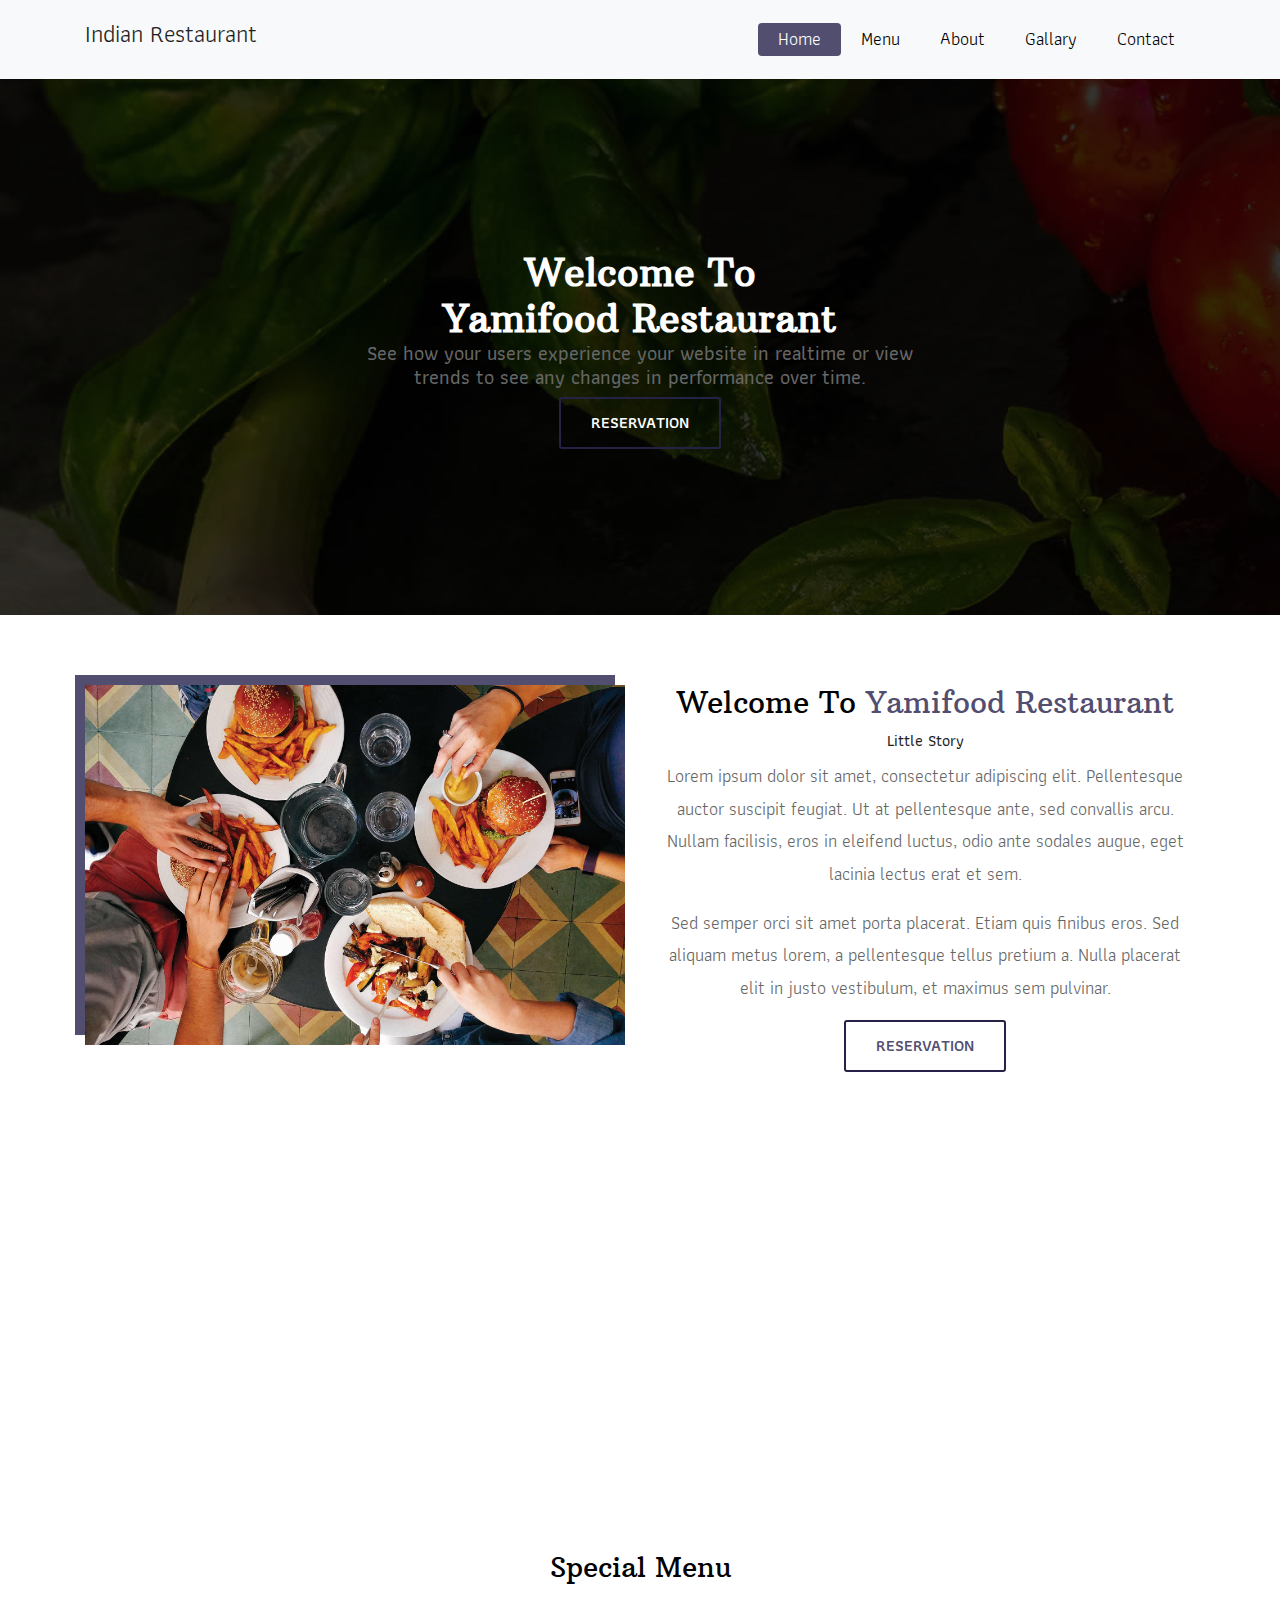
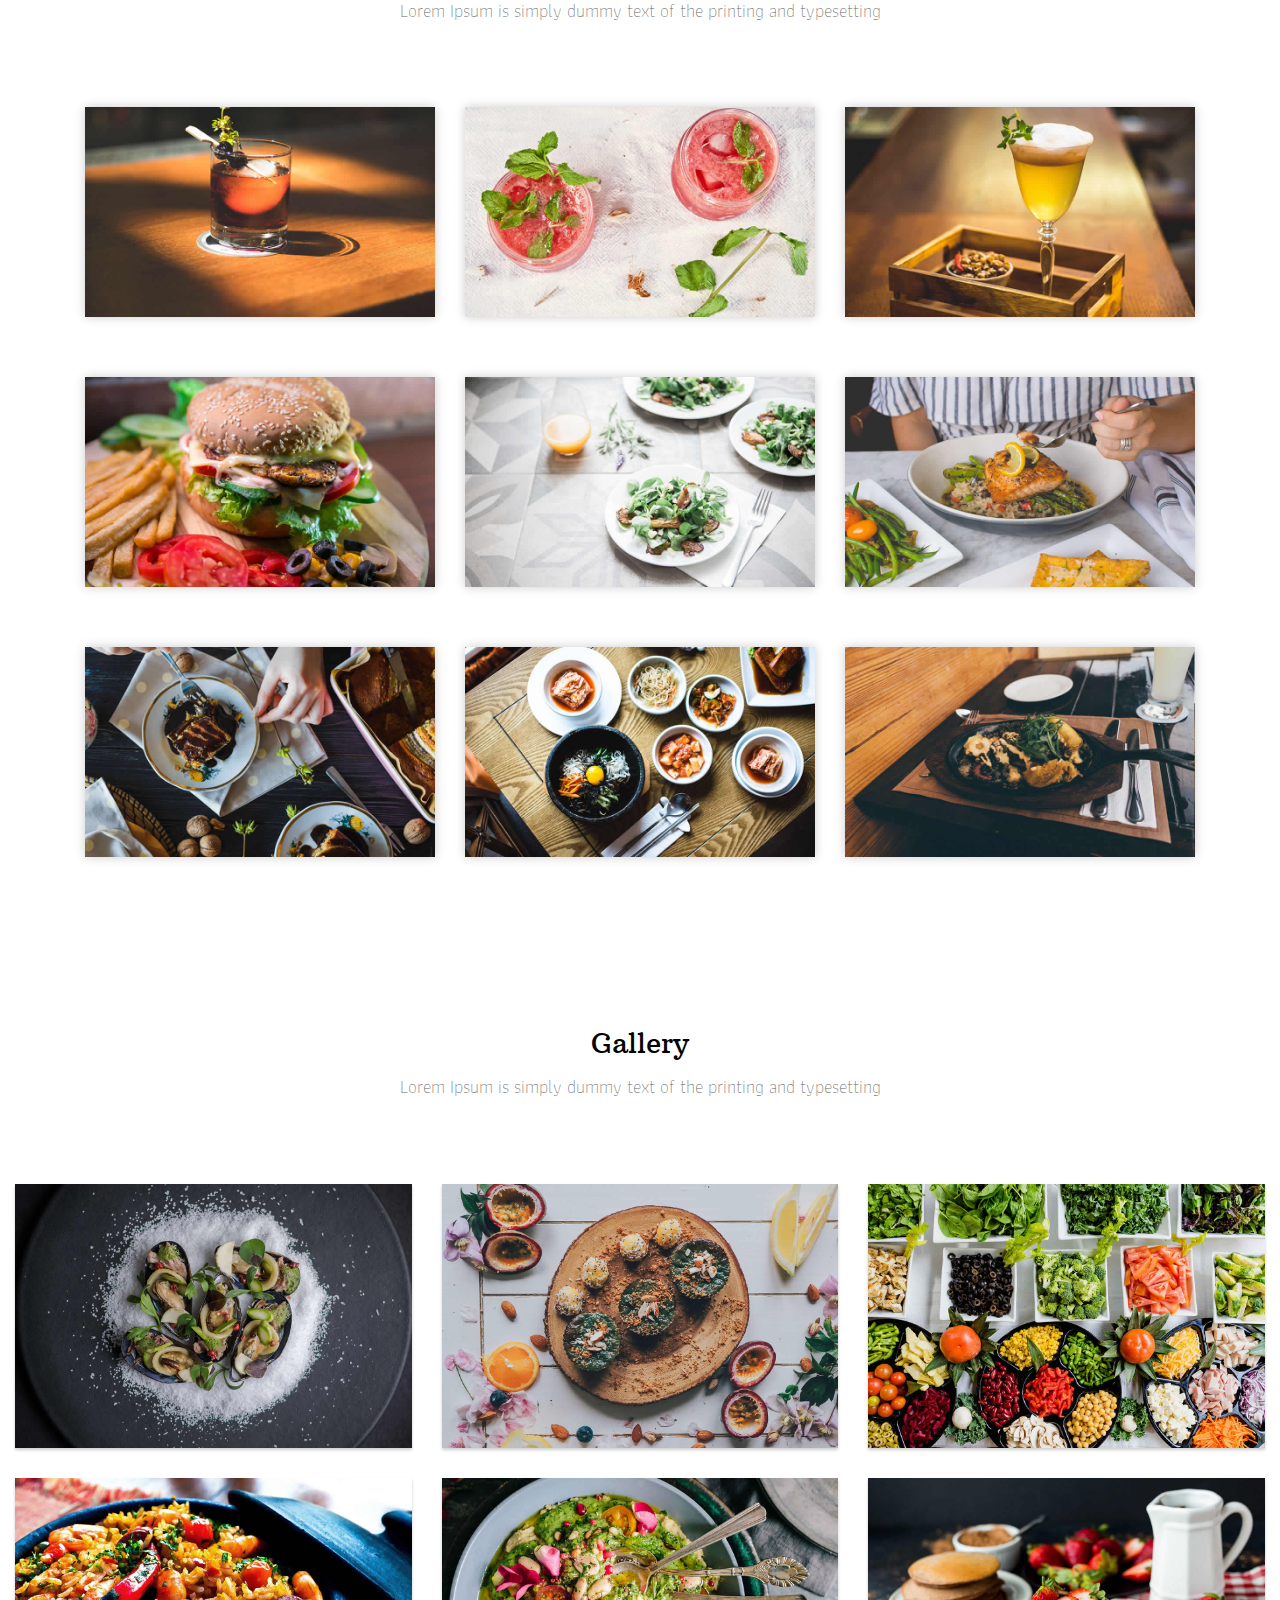
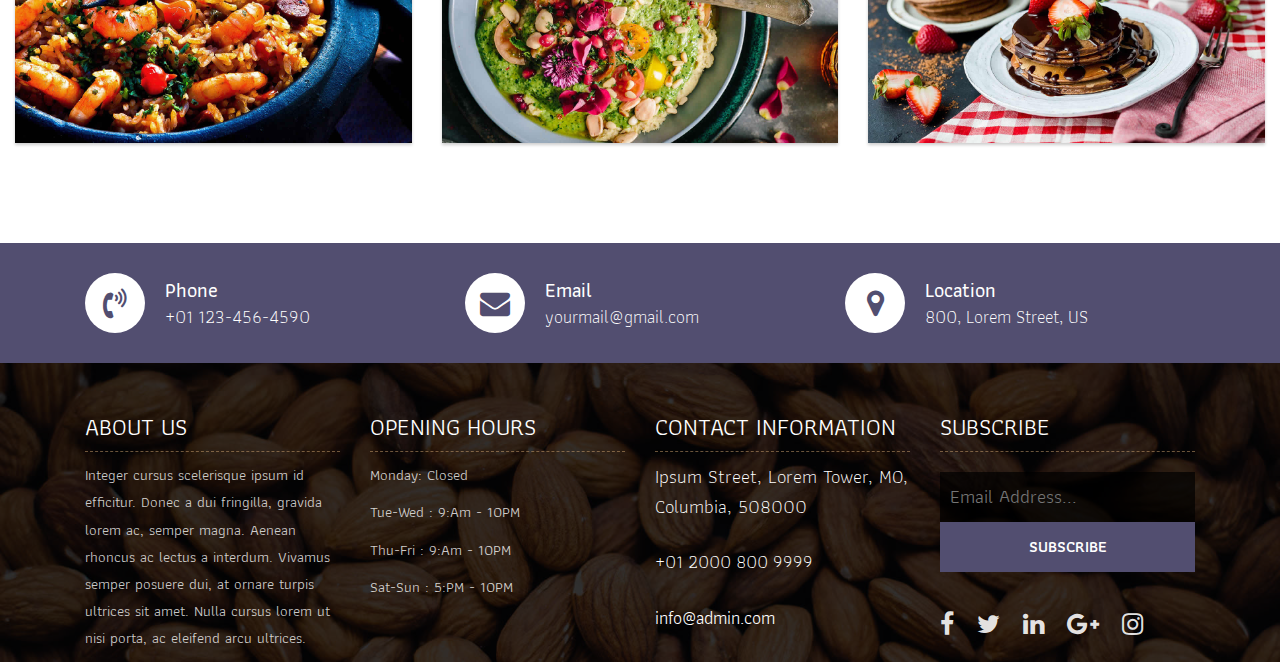
<file: index.html>
<!DOCTYPE html>
<html lang="en">
  <!-- Basic -->
  <head>
    <meta charset="utf-8" />
    <meta http-equiv="X-UA-Compatible" content="IE=edge" />

    <!-- Mobile Metas -->
    <meta name="viewport" content="width=device-width, initial-scale=1" />

    <!-- Site Metas -->
    <title>IndianRest</title>
    <meta name="keywords" content="" />
    <meta name="description" content="" />
    <meta name="author" content="" />

    <!-- Site Icons -->
    <link rel="shortcut icon" href="images/favicon.ico" type="image/x-icon" />
    <link rel="apple-touch-icon" href="images/apple-touch-icon.png" />

    <!-- Bootstrap CSS -->
    <link rel="stylesheet" href="css/bootstrap.min.css" />
    <!-- Site CSS -->
    <link rel="stylesheet" href="css/style.css" />
    <!-- Responsive CSS -->
    <link rel="stylesheet" href="css/responsive.css" />
    <!-- Custom CSS -->
    <link rel="stylesheet" href="css/custom.css" />

    <!--[if lt IE 9]>
      <script src="https://oss.maxcdn.com/libs/html5shiv/3.7.0/html5shiv.js"></script>
      <script src="https://oss.maxcdn.com/libs/respond.js/1.4.2/respond.min.js"></script>
    <![endif]-->
  </head>

  <body>
    <!-- Start header -->
    <header class="top-navbar">
      <nav class="navbar navbar-expand-lg navbar-light bg-light">
        <div class="container">
          <a class="navbar-brand" href="index.html">
            <h1>Indian Restaurant</h1>
          </a>
          <button
            class="navbar-toggler"
            type="button"
            data-toggle="collapse"
            data-target="#navbars-rs-food"
            aria-controls="navbars-rs-food"
            aria-expanded="false"
            aria-label="Toggle navigation"
          >
            <span class="navbar-toggler-icon"></span>
          </button>
          <div class="collapse navbar-collapse" id="navbars-rs-food">
            <ul class="navbar-nav ml-auto">
              <li class="nav-item active">
                <a class="nav-link" href="index.html">Home</a>
              </li>
              <li class="nav-item">
                <a class="nav-link" href="menu.html">Menu</a>
              </li>
              <li class="nav-item">
                <a class="nav-link" href="about.html">About</a>
              </li>

              <li class="nav-item">
                <a class="nav-link" href="gallary.html">Gallary</a>
              </li>

              <li class="nav-item">
                <a class="nav-link" href="contact.html">Contact</a>
              </li>
            </ul>
          </div>
        </div>
      </nav>
    </header>
    <!-- End header -->

    <!-- Start slides -->
    <div class="all-page-title page-breadcrumb">
      <div class="container text-center">
        <div class="row">
          <div class="col-lg-12">
            <h1 class="m-b-20">
              <strong
                >Welcome To <br />
                Yamifood Restaurant</strong
              >
            </h1>
            <p class="m-b-40 h5">
              See how your users experience your website in realtime or view
              <br />
              trends to see any changes in performance over time.
            </p>
            <p>
              <a class="btn btn-lg btn-circle btn-outline-new-white" href="#"
                >Reservation</a
              >
            </p>
          </div>
        </div>
      </div>
    </div>

    <!-- End slides -->

    <!-- Start About -->
    <div class="about-section-box">
      <div class="container">
        <div class="row">
          <div class="col-lg-6 col-md-6 col-sm-12">
            <img src="images/slider-03.jpg" alt="" class="img-fluid" />
          </div>
          <div class="col-lg-6 col-md-6 col-sm-12 text-center">
            <div class="inner-column">
              <h1>Welcome To <span>Yamifood Restaurant</span></h1>
              <h4>Little Story</h4>
              <p>
                Lorem ipsum dolor sit amet, consectetur adipiscing elit.
                Pellentesque auctor suscipit feugiat. Ut at pellentesque ante,
                sed convallis arcu. Nullam facilisis, eros in eleifend luctus,
                odio ante sodales augue, eget lacinia lectus erat et sem.
              </p>
              <p>
                Sed semper orci sit amet porta placerat. Etiam quis finibus
                eros. Sed aliquam metus lorem, a pellentesque tellus pretium a.
                Nulla placerat elit in justo vestibulum, et maximus sem
                pulvinar.
              </p>
              <a class="btn btn-lg btn-circle btn-outline-new-white" href="#"
                >Reservation</a
              >
            </div>
          </div>
        </div>
      </div>
    </div>
    <!-- End About -->

    <!-- Start QT -->
    <div class="qt-box qt-background">
      <div class="container">
        <div class="row">
          <div class="col-md-8 ml-auto mr-auto text-left">
            <p class="lead">
              " If you're not the one cooking, stay out of the way and
              compliment the chef. "
            </p>
            <span class="lead">Michael Strahan</span>
          </div>
        </div>
      </div>
    </div>
    <!-- End QT -->

    <!-- Start Menu -->
    <div class="menu-box">
      <div class="container">
        <div class="row">
          <div class="col-lg-12">
            <div class="heading-title text-center">
              <h2>Special Menu</h2>
              <p>
                Lorem Ipsum is simply dummy text of the printing and typesetting
              </p>
            </div>
          </div>
        </div>

        <div class="row special-list">
          <div class="col-lg-4 col-md-6 special-grid drinks">
            <div class="gallery-single fix">
              <img src="images/img-01.jpg" class="img-fluid" alt="Image" />
              <div class="why-text">
                <h4>Special Drinks 1</h4>
                <p>Sed id magna vitae eros sagittis euismod.</p>
                <h5>$7.79</h5>
              </div>
            </div>
          </div>

          <div class="col-lg-4 col-md-6 special-grid drinks">
            <div class="gallery-single fix">
              <img src="images/img-02.jpg" class="img-fluid" alt="Image" />
              <div class="why-text">
                <h4>Special Drinks 2</h4>
                <p>Sed id magna vitae eros sagittis euismod.</p>
                <h5>$9.79</h5>
              </div>
            </div>
          </div>

          <div class="col-lg-4 col-md-6 special-grid drinks">
            <div class="gallery-single fix">
              <img src="images/img-03.jpg" class="img-fluid" alt="Image" />
              <div class="why-text">
                <h4>Special Drinks 3</h4>
                <p>Sed id magna vitae eros sagittis euismod.</p>
                <h5>$10.79</h5>
              </div>
            </div>
          </div>

          <div class="col-lg-4 col-md-6 special-grid lunch">
            <div class="gallery-single fix">
              <img src="images/img-04.jpg" class="img-fluid" alt="Image" />
              <div class="why-text">
                <h4>Special Lunch 1</h4>
                <p>Sed id magna vitae eros sagittis euismod.</p>
                <h5>$15.79</h5>
              </div>
            </div>
          </div>

          <div class="col-lg-4 col-md-6 special-grid lunch">
            <div class="gallery-single fix">
              <img src="images/img-05.jpg" class="img-fluid" alt="Image" />
              <div class="why-text">
                <h4>Special Lunch 2</h4>
                <p>Sed id magna vitae eros sagittis euismod.</p>
                <h5>$18.79</h5>
              </div>
            </div>
          </div>

          <div class="col-lg-4 col-md-6 special-grid lunch">
            <div class="gallery-single fix">
              <img src="images/img-06.jpg" class="img-fluid" alt="Image" />
              <div class="why-text">
                <h4>Special Lunch 3</h4>
                <p>Sed id magna vitae eros sagittis euismod.</p>
                <h5>$20.79</h5>
              </div>
            </div>
          </div>

          <div class="col-lg-4 col-md-6 special-grid dinner">
            <div class="gallery-single fix">
              <img src="images/img-07.jpg" class="img-fluid" alt="Image" />
              <div class="why-text">
                <h4>Special Dinner 1</h4>
                <p>Sed id magna vitae eros sagittis euismod.</p>
                <h5>$25.79</h5>
              </div>
            </div>
          </div>

          <div class="col-lg-4 col-md-6 special-grid dinner">
            <div class="gallery-single fix">
              <img src="images/img-08.jpg" class="img-fluid" alt="Image" />
              <div class="why-text">
                <h4>Special Dinner 2</h4>
                <p>Sed id magna vitae eros sagittis euismod.</p>
                <h5>$22.79</h5>
              </div>
            </div>
          </div>

          <div class="col-lg-4 col-md-6 special-grid dinner">
            <div class="gallery-single fix">
              <img src="images/img-09.jpg" class="img-fluid" alt="Image" />
              <div class="why-text">
                <h4>Special Dinner 3</h4>
                <p>Sed id magna vitae eros sagittis euismod.</p>
                <h5>$24.79</h5>
              </div>
            </div>
          </div>
        </div>
      </div>
    </div>
    <!-- End Menu -->

    <!-- Start Gallery -->
    <div class="gallery-box">
      <div class="container-fluid">
        <div class="row">
          <div class="col-lg-12">
            <div class="heading-title text-center">
              <h2>Gallery</h2>
              <p>
                Lorem Ipsum is simply dummy text of the printing and typesetting
              </p>
            </div>
          </div>
        </div>
        <div class="tz-gallery">
          <div class="row">
            <div class="col-sm-12 col-md-4 col-lg-4">
              <a class="lightbox" href="images/gallery-img-01.jpg">
                <img
                  class="img-fluid"
                  src="images/gallery-img-01.jpg"
                  alt="Gallery Images"
                />
              </a>
            </div>
            <div class="col-sm-6 col-md-4 col-lg-4">
              <a class="lightbox" href="images/gallery-img-02.jpg">
                <img
                  class="img-fluid"
                  src="images/gallery-img-02.jpg"
                  alt="Gallery Images"
                />
              </a>
            </div>
            <div class="col-sm-6 col-md-4 col-lg-4">
              <a class="lightbox" href="images/gallery-img-03.jpg">
                <img
                  class="img-fluid"
                  src="images/gallery-img-03.jpg"
                  alt="Gallery Images"
                />
              </a>
            </div>
            <div class="col-sm-12 col-md-4 col-lg-4">
              <a class="lightbox" href="images/gallery-img-04.jpg">
                <img
                  class="img-fluid"
                  src="images/gallery-img-04.jpg"
                  alt="Gallery Images"
                />
              </a>
            </div>
            <div class="col-sm-6 col-md-4 col-lg-4">
              <a class="lightbox" href="images/gallery-img-05.jpg">
                <img
                  class="img-fluid"
                  src="images/gallery-img-05.jpg"
                  alt="Gallery Images"
                />
              </a>
            </div>
            <div class="col-sm-6 col-md-4 col-lg-4">
              <a class="lightbox" href="images/gallery-img-06.jpg">
                <img
                  class="img-fluid"
                  src="images/gallery-img-06.jpg"
                  alt="Gallery Images"
                />
              </a>
            </div>
          </div>
        </div>
      </div>
    </div>
    <!-- End Gallery -->

    <!-- Start Customer Reviews -->
    <!-- End Customer Reviews -->

    <!-- Start Contact info -->
    <div class="contact-imfo-box">
      <div class="container">
        <div class="row">
          <div class="col-md-4">
            <i class="fa fa-volume-control-phone"></i>
            <div class="overflow-hidden">
              <h4>Phone</h4>
              <p class="lead">+01 123-456-4590</p>
            </div>
          </div>
          <div class="col-md-4">
            <i class="fa fa-envelope"></i>
            <div class="overflow-hidden">
              <h4>Email</h4>
              <p class="lead">yourmail@gmail.com</p>
            </div>
          </div>
          <div class="col-md-4">
            <i class="fa fa-map-marker"></i>
            <div class="overflow-hidden">
              <h4>Location</h4>
              <p class="lead">800, Lorem Street, US</p>
            </div>
          </div>
        </div>
      </div>
    </div>
    <!-- End Contact info -->

    <!-- Start Footer -->
    <footer class="footer-area bg-f">
      <div class="container">
        <div class="row">
          <div class="col-lg-3 col-md-6">
            <h3>About Us</h3>
            <p>
              Integer cursus scelerisque ipsum id efficitur. Donec a dui
              fringilla, gravida lorem ac, semper magna. Aenean rhoncus ac
              lectus a interdum. Vivamus semper posuere dui, at ornare turpis
              ultrices sit amet. Nulla cursus lorem ut nisi porta, ac eleifend
              arcu ultrices.
            </p>
          </div>
          <div class="col-lg-3 col-md-6">
            <h3>Opening hours</h3>
            <p><span class="text-color">Monday: </span>Closed</p>
            <p><span class="text-color">Tue-Wed :</span> 9:Am - 10PM</p>
            <p><span class="text-color">Thu-Fri :</span> 9:Am - 10PM</p>
            <p><span class="text-color">Sat-Sun :</span> 5:PM - 10PM</p>
          </div>
          <div class="col-lg-3 col-md-6">
            <h3>Contact information</h3>
            <p class="lead">Ipsum Street, Lorem Tower, MO, Columbia, 508000</p>
            <p class="lead"><a href="#">+01 2000 800 9999</a></p>
            <p><a href="#"> info@admin.com</a></p>
          </div>
          <div class="col-lg-3 col-md-6">
            <h3>Subscribe</h3>
            <div class="subscribe_form">
              <form class="subscribe_form">
                <input
                  name="EMAIL"
                  id="subs-email"
                  class="form_input"
                  placeholder="Email Address..."
                  type="email"
                />
                <button type="submit" class="submit">SUBSCRIBE</button>
                <div class="clearfix"></div>
              </form>
            </div>
            <ul class="list-inline f-social">
              <li class="list-inline-item">
                <a href="#"
                  ><i class="fa fa-facebook" aria-hidden="true"></i
                ></a>
              </li>
              <li class="list-inline-item">
                <a href="#"><i class="fa fa-twitter" aria-hidden="true"></i></a>
              </li>
              <li class="list-inline-item">
                <a href="#"
                  ><i class="fa fa-linkedin" aria-hidden="true"></i
                ></a>
              </li>
              <li class="list-inline-item">
                <a href="#"
                  ><i class="fa fa-google-plus" aria-hidden="true"></i
                ></a>
              </li>
              <li class="list-inline-item">
                <a href="#"
                  ><i class="fa fa-instagram" aria-hidden="true"></i
                ></a>
              </li>
            </ul>
          </div>
        </div>
      </div>
    </footer>
    <!-- End Footer -->

    <a href="#" id="back-to-top" title="Back to top" style="display: none"
      >&uarr;</a
    >

    <!-- ALL JS FILES -->
    <script src="js/jquery-3.2.1.min.js"></script>
    <script src="js/popper.min.js"></script>
    <script src="js/bootstrap.min.js"></script>
    <!-- ALL PLUGINS -->
    <script src="js/jquery.superslides.min.js"></script>
    <script src="js/images-loded.min.js"></script>
    <script src="js/isotope.min.js"></script>
    <script src="js/baguetteBox.min.js"></script>
    <script src="js/form-validator.min.js"></script>
    <script src="js/contact-form-script.js"></script>
    <script src="js/custom.js"></script>
  </body>
</html>
</file>
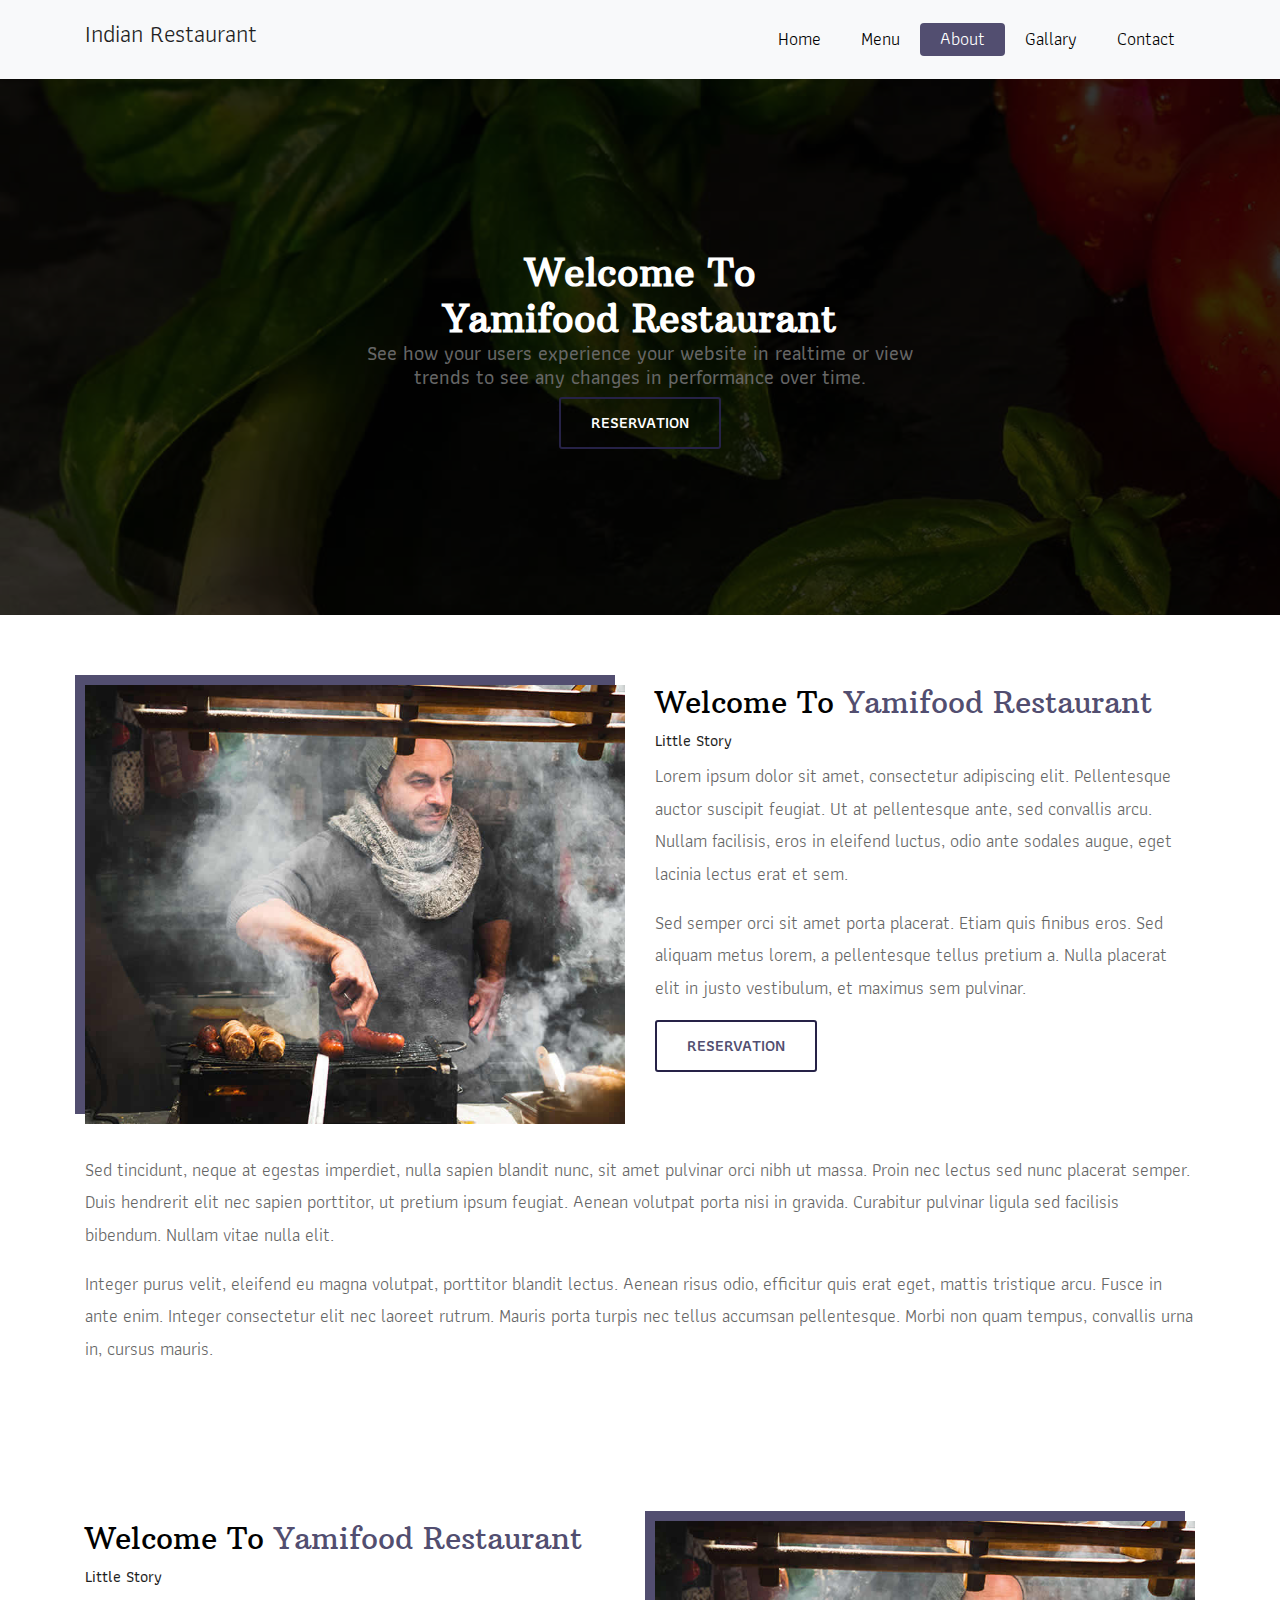
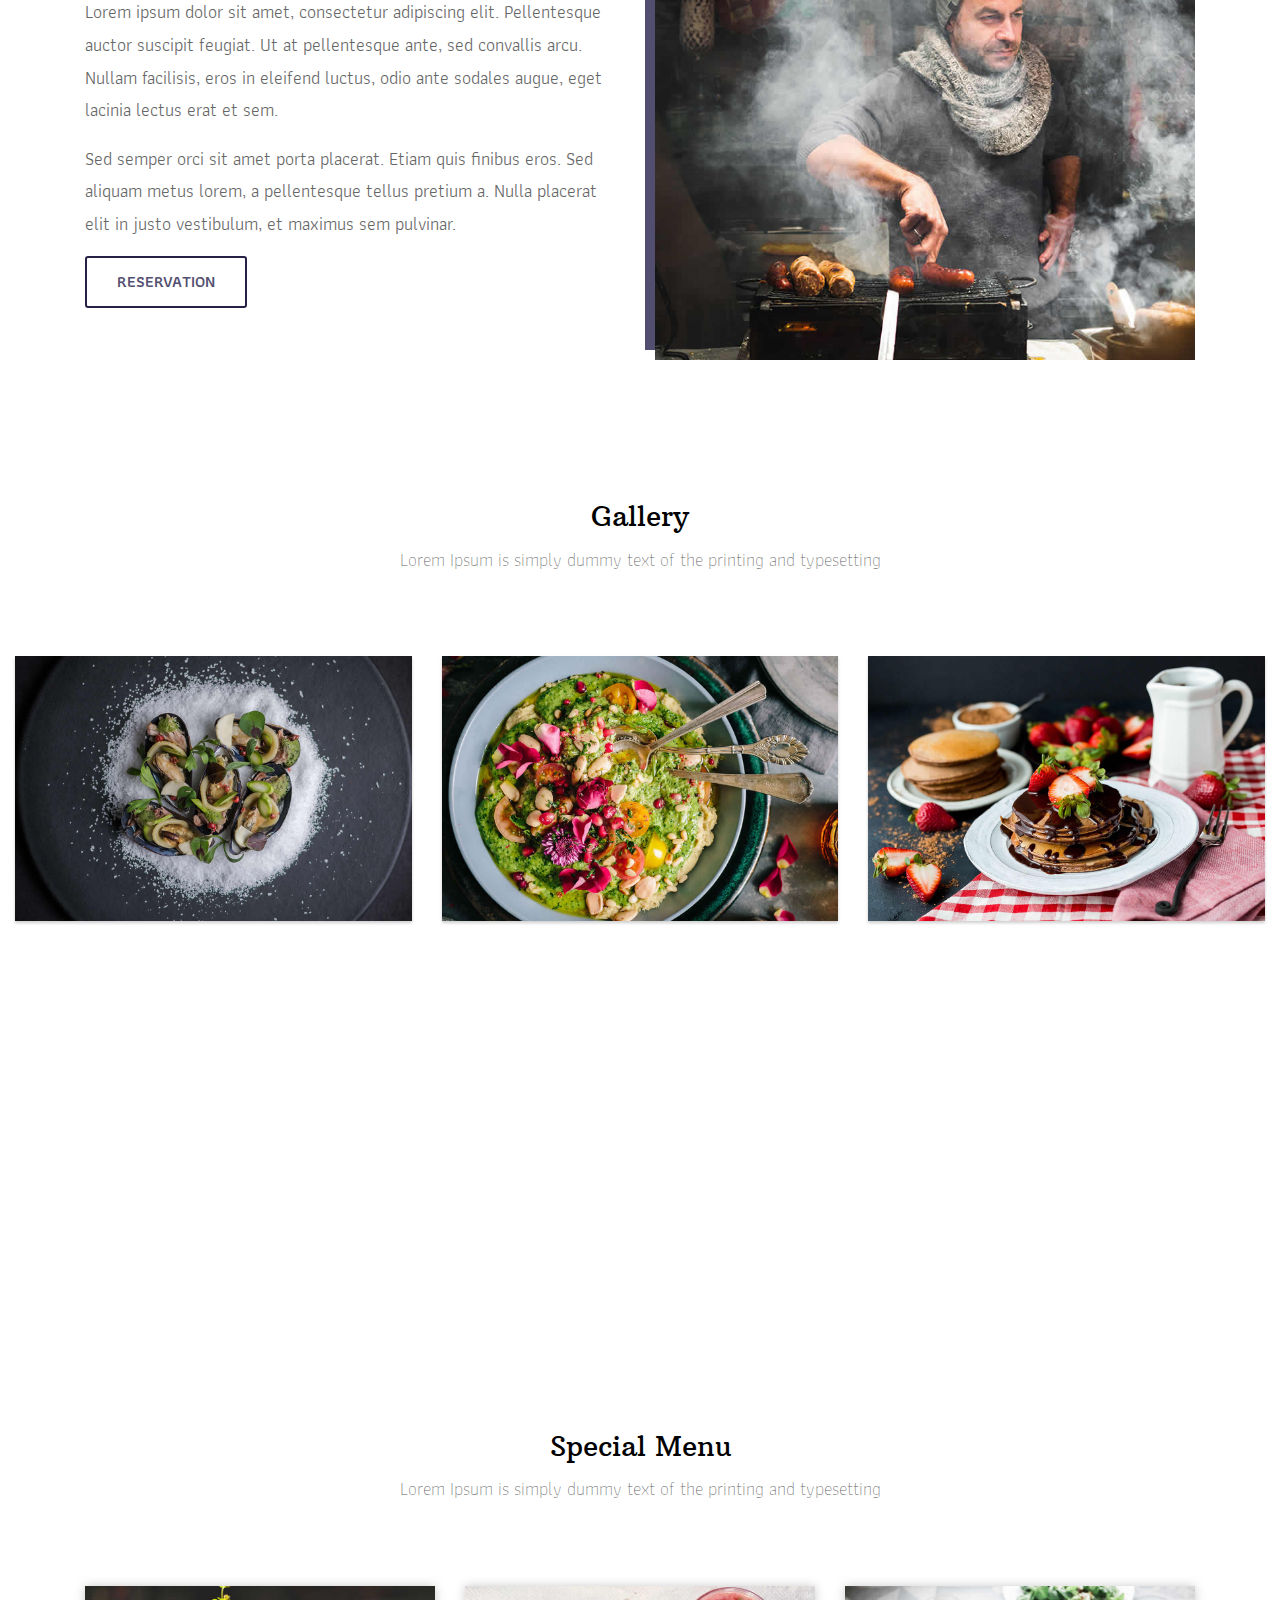
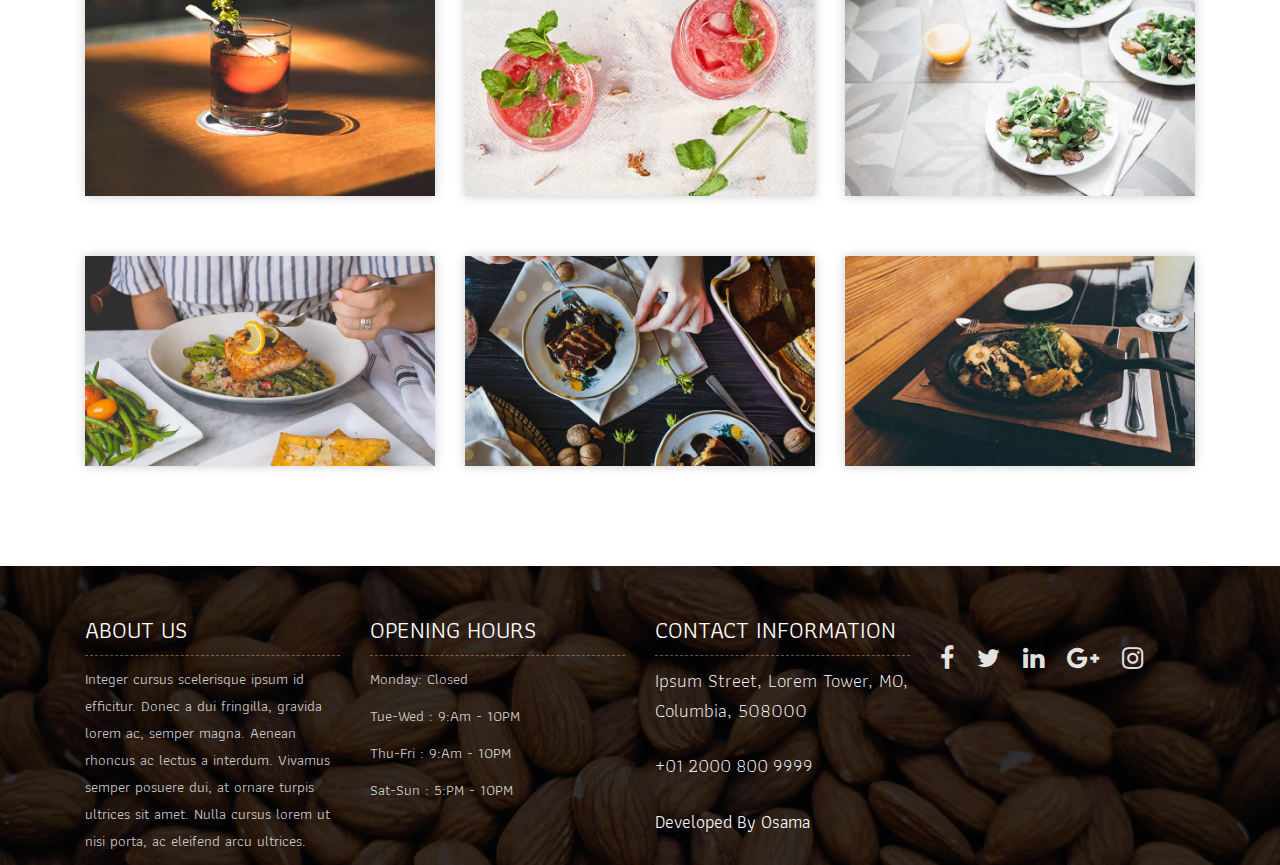
<file: about.html>
<!DOCTYPE html>
<html lang="en">
<head>
    <meta charset="UTF-8">
    <meta http-equiv="X-UA-Compatible" content="IE=edge">
    <meta name="viewport" content="width=device-width, initial-scale=1.0">
     <!-- Site Icons -->
     <link rel="shortcut icon" href="images/favicon.ico" type="image/x-icon">
     <link rel="apple-touch-icon" href="images/apple-touch-icon.png">
 
     <!-- Bootstrap CSS -->
     <link rel="stylesheet" href="css/bootstrap.min.css">    
     <!-- Site CSS -->
     <link rel="stylesheet" href="css/style.css">    
     <!-- Responsive CSS -->
     <link rel="stylesheet" href="css/responsive.css">
     <!-- Custom CSS -->
     <link rel="stylesheet" href="css/custom.css">
 
    <link rel="stylesheet" href="css/style.css">
    <title>Document</title>
</head>
<body>

    <!-- Start header -->
	<header class="top-navbar">
		<nav class="navbar navbar-expand-lg navbar-light bg-light">
		  <div class="container">
			<a class="navbar-brand" href="index.html">
			  <h1>Indian Restaurant</h1>
			</a>
			<button
			  class="navbar-toggler"
			  type="button"
			  data-toggle="collapse"
			  data-target="#navbars-rs-food"
			  aria-controls="navbars-rs-food"
			  aria-expanded="false"
			  aria-label="Toggle navigation"
			>
			  <span class="navbar-toggler-icon"></span>
			</button>
			<div class="collapse navbar-collapse" id="navbars-rs-food">
			  <ul class="navbar-nav ml-auto">
				<li class="nav-item">
				  <a class="nav-link" href="index.html">Home</a>
				</li>
				<li class="nav-item">
				  <a class="nav-link" href="menu.html">Menu</a>
				</li>
				<li class="nav-item active">
				  <a class="nav-link" href="about.html">About</a>
				</li>
  
				<li class="nav-item">
				  <a class="nav-link" href="gallary.html">Gallary</a>
				</li>
  
				<li class="nav-item">
				  <a class="nav-link" href="contact.html">Contact</a>
				</li>
			  </ul>
			</div>
		  </div>
		</nav>
	  </header>
<!-- End header -->

<!-- Start slides -->
<div class="all-page-title page-breadcrumb">
    <div class="container text-center">
      <div class="row">
        <div class="col-lg-12">
            <h1 class="m-b-20"><strong>Welcome To <br> Yamifood Restaurant</strong></h1>
            <p class="m-b-40 h5">See how your users experience your website in realtime or view  <br> 
            trends to see any changes in performance over time.</p>
            <p><a class="btn btn-lg btn-circle btn-outline-new-white" href="#">Reservation</a></p>
        </div>
      </div>
    </div>
  </div>


  <div class="about-section-box">
    <div class="container">
        <div class="row">
            <div class="col-lg-6 col-md-6 text-center">
                <img src="images/about-img.jpg" alt="" class="img-fluid">
            </div>
            <div class="col-lg-6 col-md-6">
                <div class="inner-column">
                    <h1>Welcome To <span>Yamifood Restaurant</span></h1>
                    <h4>Little Story</h4>
                    <p>Lorem ipsum dolor sit amet, consectetur adipiscing elit. Pellentesque auctor suscipit feugiat. Ut at pellentesque ante, sed convallis arcu. Nullam facilisis, eros in eleifend luctus, odio ante sodales augue, eget lacinia lectus erat et sem. </p>
                    <p>Sed semper orci sit amet porta placerat. Etiam quis finibus eros. Sed aliquam metus lorem, a pellentesque tellus pretium a. Nulla placerat elit in justo vestibulum, et maximus sem pulvinar.</p>
                    <a class="btn btn-lg btn-circle btn-outline-new-white" href="#">Reservation</a>
                </div>
            </div>
            <div class="col-md-12">
                <div class="inner-pt">
                    <p>Sed tincidunt, neque at egestas imperdiet, nulla sapien blandit nunc, sit amet pulvinar orci nibh ut massa. Proin nec lectus sed nunc placerat semper. Duis hendrerit elit nec sapien porttitor, ut pretium ipsum feugiat. Aenean volutpat porta nisi in gravida. Curabitur pulvinar ligula sed facilisis bibendum. Nullam vitae nulla elit. </p>
                    <p>Integer purus velit, eleifend eu magna volutpat, porttitor blandit lectus. Aenean risus odio, efficitur quis erat eget, mattis tristique arcu. Fusce in ante enim. Integer consectetur elit nec laoreet rutrum. Mauris porta turpis nec tellus accumsan pellentesque. Morbi non quam tempus, convallis urna in, cursus mauris. </p>
                </div>
            </div>
        </div>
    </div>
</div>

<div class="about-section-box">
    <div class="container">
        <div class="row">
            <div class="col-lg-6 col-md-6">
                <div class="inner-column mb-4">
                    <h1>Welcome To <span>Yamifood Restaurant</span></h1>
                    <h4>Little Story</h4>
                    <p>Lorem ipsum dolor sit amet, consectetur adipiscing elit. Pellentesque auctor suscipit feugiat. Ut at pellentesque ante, sed convallis arcu. Nullam facilisis, eros in eleifend luctus, odio ante sodales augue, eget lacinia lectus erat et sem. </p>
                    <p>Sed semper orci sit amet porta placerat. Etiam quis finibus eros. Sed aliquam metus lorem, a pellentesque tellus pretium a. Nulla placerat elit in justo vestibulum, et maximus sem pulvinar.</p>
                    <a class="btn btn-lg btn-circle btn-outline-new-white" href="#">Reservation</a>
                </div>
            </div>
            <div class="col-lg-6 col-md-6 text-center">
                                <img src="images/about-img.jpg" alt="" class="img-fluid">

            </div>
        </div>
    </div>
</div>

	<!-- Start Gallery -->
	<div class="gallery-box">
		<div class="container-fluid">
			<div class="row">
				<div class="col-lg-12">
					<div class="heading-title text-center">
						<h2>Gallery</h2>
						<p>Lorem Ipsum is simply dummy text of the printing and typesetting</p>
					</div>
				</div>
			</div>
			<div class="tz-gallery">
				<div class="row">
					<div class="col-sm-12 col-md-4 col-lg-4">
						<a class="lightbox" href="images/gallery-img-01.jpg">
							<img class="img-fluid" src="images/gallery-img-01.jpg" alt="Gallery Images">
						</a>
					</div>
					
					<div class="col-sm-6 col-md-4 col-lg-4">
						<a class="lightbox" href="images/gallery-img-05.jpg">
							<img class="img-fluid" src="images/gallery-img-05.jpg" alt="Gallery Images">
						</a>
					</div> 
					<div class="col-sm-6 col-md-4 col-lg-4">
						<a class="lightbox" href="images/gallery-img-06.jpg">
							<img class="img-fluid" src="images/gallery-img-06.jpg" alt="Gallery Images">
						</a>
					</div>
				</div>
			</div>
		</div>
	</div>
	<!-- End Gallery -->


	<!-- Start QT -->
	<div class="qt-box qt-background">
		<div class="container">
			<div class="row">
				<div class="col-md-8 ml-auto mr-auto text-left">
					<p class="lead ">
						" If you're not the one cooking, stay out of the way and compliment the chef. "
					</p>
					<span class="lead">Michael Strahan</span>
				</div>
			</div>
		</div>
	</div>
	<!-- End QT -->
	
	<!-- Start Menu -->
	<div class="menu-box">
		<div class="container">
			<div class="row">
				<div class="col-lg-12">
					<div class="heading-title text-center">
						<h2>Special Menu</h2>
						<p>Lorem Ipsum is simply dummy text of the printing and typesetting</p>
					</div>
				</div>
			</div>
				
			<div class="row special-list">
				<div class="col-lg-4 col-md-6 special-grid drinks">
					<div class="gallery-single fix">
						<img src="images/img-01.jpg" class="img-fluid" alt="Image">
						<div class="why-text">
							<h4>Special Drinks 1</h4>
							<p>Sed id magna vitae eros sagittis euismod.</p>
							<h5> $7.79</h5>
						</div>
					</div>
				</div>
				
				<div class="col-lg-4 col-md-6 special-grid drinks">
					<div class="gallery-single fix">
						<img src="images/img-02.jpg" class="img-fluid" alt="Image">
						<div class="why-text">
							<h4>Special Drinks 2</h4>
							<p>Sed id magna vitae eros sagittis euismod.</p>
							<h5> $9.79</h5>
						</div>
					</div>
				</div>
				
				
				
				<div class="col-lg-4 col-md-6 special-grid lunch">
					<div class="gallery-single fix">
						<img src="images/img-05.jpg" class="img-fluid" alt="Image">
						<div class="why-text">
							<h4>Special Lunch 2</h4>
							<p>Sed id magna vitae eros sagittis euismod.</p>
							<h5> $18.79</h5>
						</div>
					</div>
				</div>
				
				<div class="col-lg-4 col-md-6 special-grid lunch">
					<div class="gallery-single fix">
						<img src="images/img-06.jpg" class="img-fluid" alt="Image">
						<div class="why-text">
							<h4>Special Lunch 3</h4>
							<p>Sed id magna vitae eros sagittis euismod.</p>
							<h5> $20.79</h5>
						</div>
					</div>
				</div>
				
				<div class="col-lg-4 col-md-6 special-grid dinner">
					<div class="gallery-single fix">
						<img src="images/img-07.jpg" class="img-fluid" alt="Image">
						<div class="why-text">
							<h4>Special Dinner 1</h4>
							<p>Sed id magna vitae eros sagittis euismod.</p>
							<h5> $25.79</h5>
						</div>
					</div>
				</div>
				
				
				
				<div class="col-lg-4 col-md-6 special-grid dinner">
					<div class="gallery-single fix">
						<img src="images/img-09.jpg" class="img-fluid" alt="Image">
						<div class="why-text">
							<h4>Special Dinner 3</h4>
							<p>Sed id magna vitae eros sagittis euismod.</p>
							<h5> $24.79</h5>
						</div>
					</div>
				</div>
				
			</div>
		</div>
	</div>
	<!-- End Menu -->
	



    <footer class="footer-area bg-f">
		<div class="container">
			<div class="row">
				<div class="col-lg-3 col-md-6">
					<h3>About Us</h3>
					<p>Integer cursus scelerisque ipsum id efficitur. Donec a dui fringilla, gravida lorem ac, semper magna. Aenean rhoncus ac lectus a interdum. Vivamus semper posuere dui, at ornare turpis ultrices sit amet. Nulla cursus lorem ut nisi porta, ac eleifend arcu ultrices.</p>
				</div>
				<div class="col-lg-3 col-md-6">
					<h3>Opening hours</h3>
					<p><span class="text-color">Monday: </span>Closed</p>
					<p><span class="text-color">Tue-Wed :</span> 9:Am - 10PM</p>
					<p><span class="text-color">Thu-Fri :</span> 9:Am - 10PM</p>
					<p><span class="text-color">Sat-Sun :</span> 5:PM - 10PM</p>
				</div>
				<div class="col-lg-3 col-md-6">
					<h3>Contact information</h3>
					<p class="lead">Ipsum Street, Lorem Tower, MO, Columbia, 508000</p>
					<p class="lead"><a href="#">+01 2000 800 9999</a></p>
					<p><a target="_blank" href="https://o-portofolio.netlify.com">Developed By Osama</a></p>
				</div>
				<div class="col-lg-3 col-md-6">
					<ul class="list-inline f-social">
						<li class="list-inline-item"><a href="#"><i class="fa fa-facebook" aria-hidden="true"></i></a></li>
						<li class="list-inline-item"><a href="#"><i class="fa fa-twitter" aria-hidden="true"></i></a></li>
						<li class="list-inline-item"><a href="#"><i class="fa fa-linkedin" aria-hidden="true"></i></a></li>
						<li class="list-inline-item"><a href="#"><i class="fa fa-google-plus" aria-hidden="true"></i></a></li>
						<li class="list-inline-item"><a href="#"><i class="fa fa-instagram" aria-hidden="true"></i></a></li>
					</ul>
				</div>
			</div>
		</div>
		
		
		
	</footer>
    <a href="#" id="back-to-top" title="Back to top" style="display: none;">&uarr;</a>


	<!-- ALL JS FILES -->
	<script src="js/jquery-3.2.1.min.js"></script>
	<script src="js/popper.min.js"></script>
	<script src="js/bootstrap.min.js"></script>
    <!-- ALL PLUGINS -->
	<script src="js/jquery.superslides.min.js"></script>
	<script src="js/images-loded.min.js"></script>
	<script src="js/isotope.min.js"></script>
	<script src="js/baguetteBox.min.js"></script>
	<script src="js/form-validator.min.js"></script>
    <script src="js/contact-form-script.js"></script>
    <script src="js/custom.js"></script>
</body>
</html>
</file>
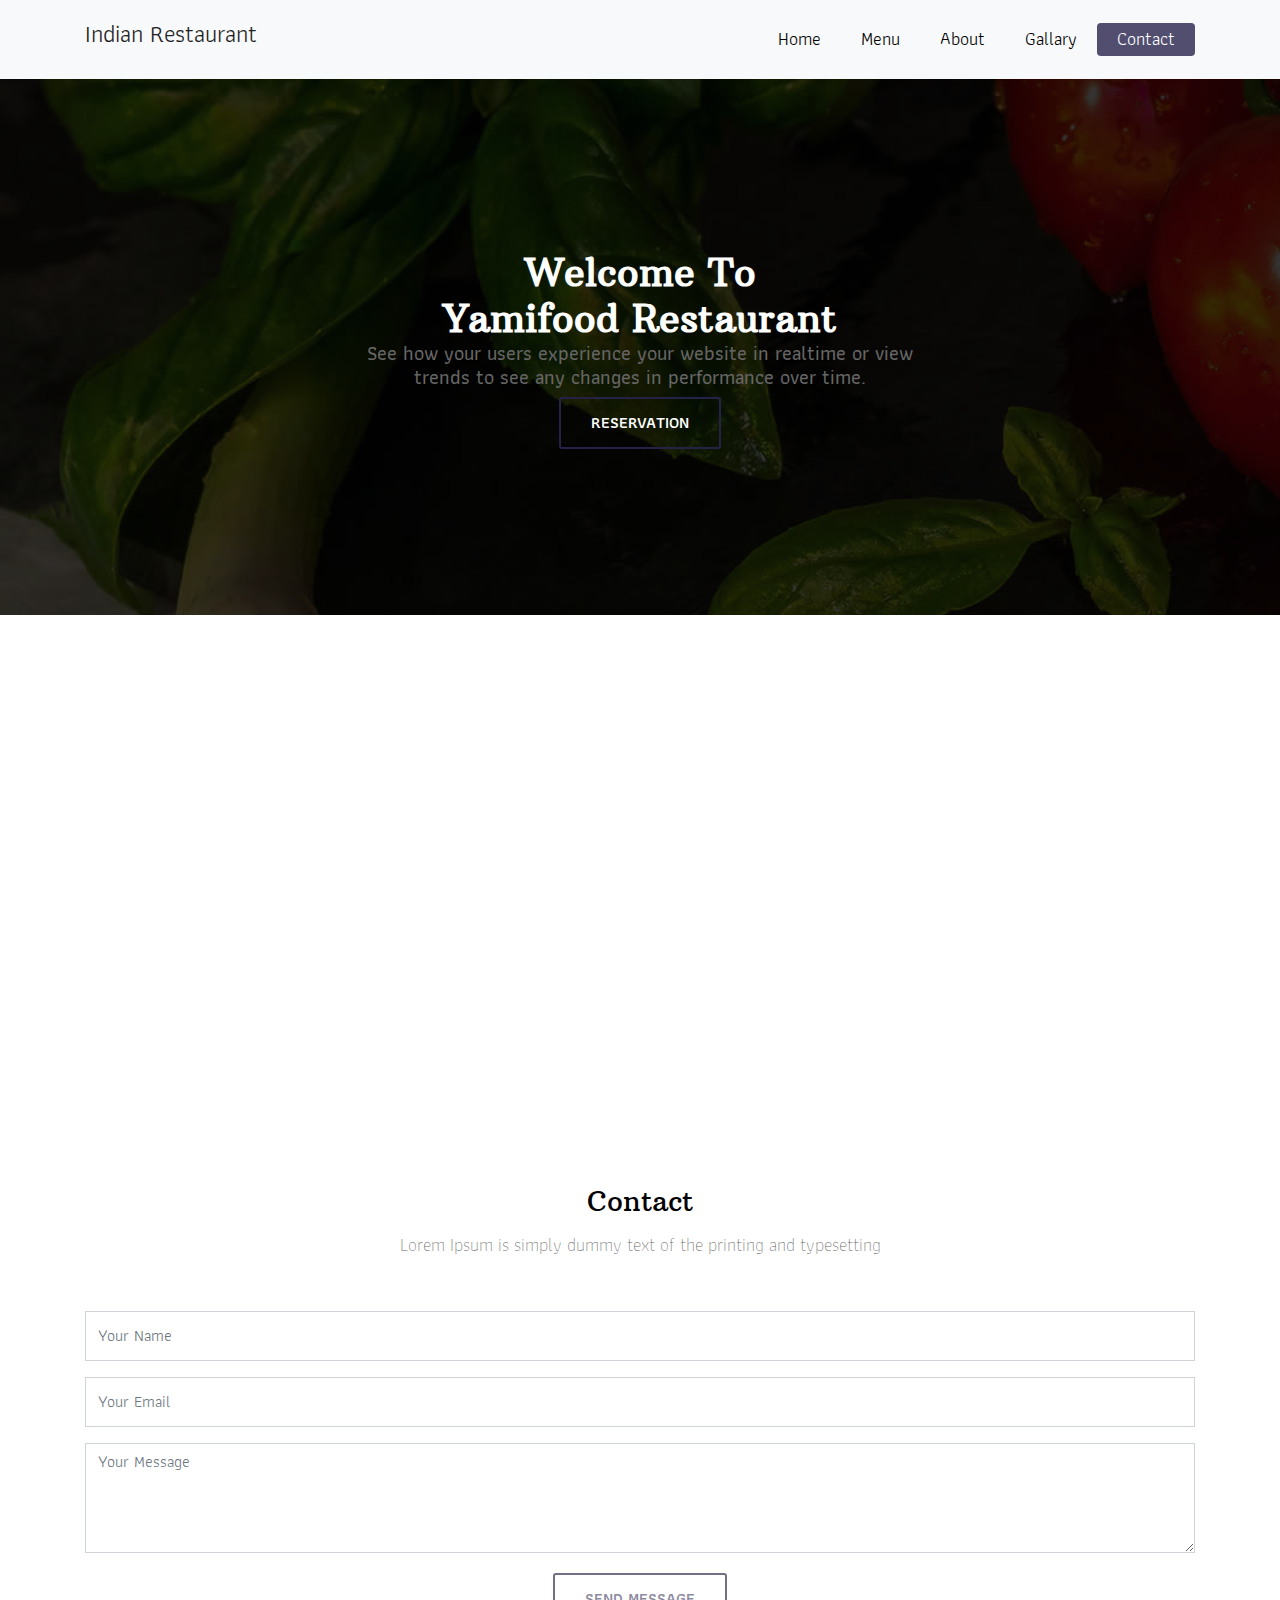
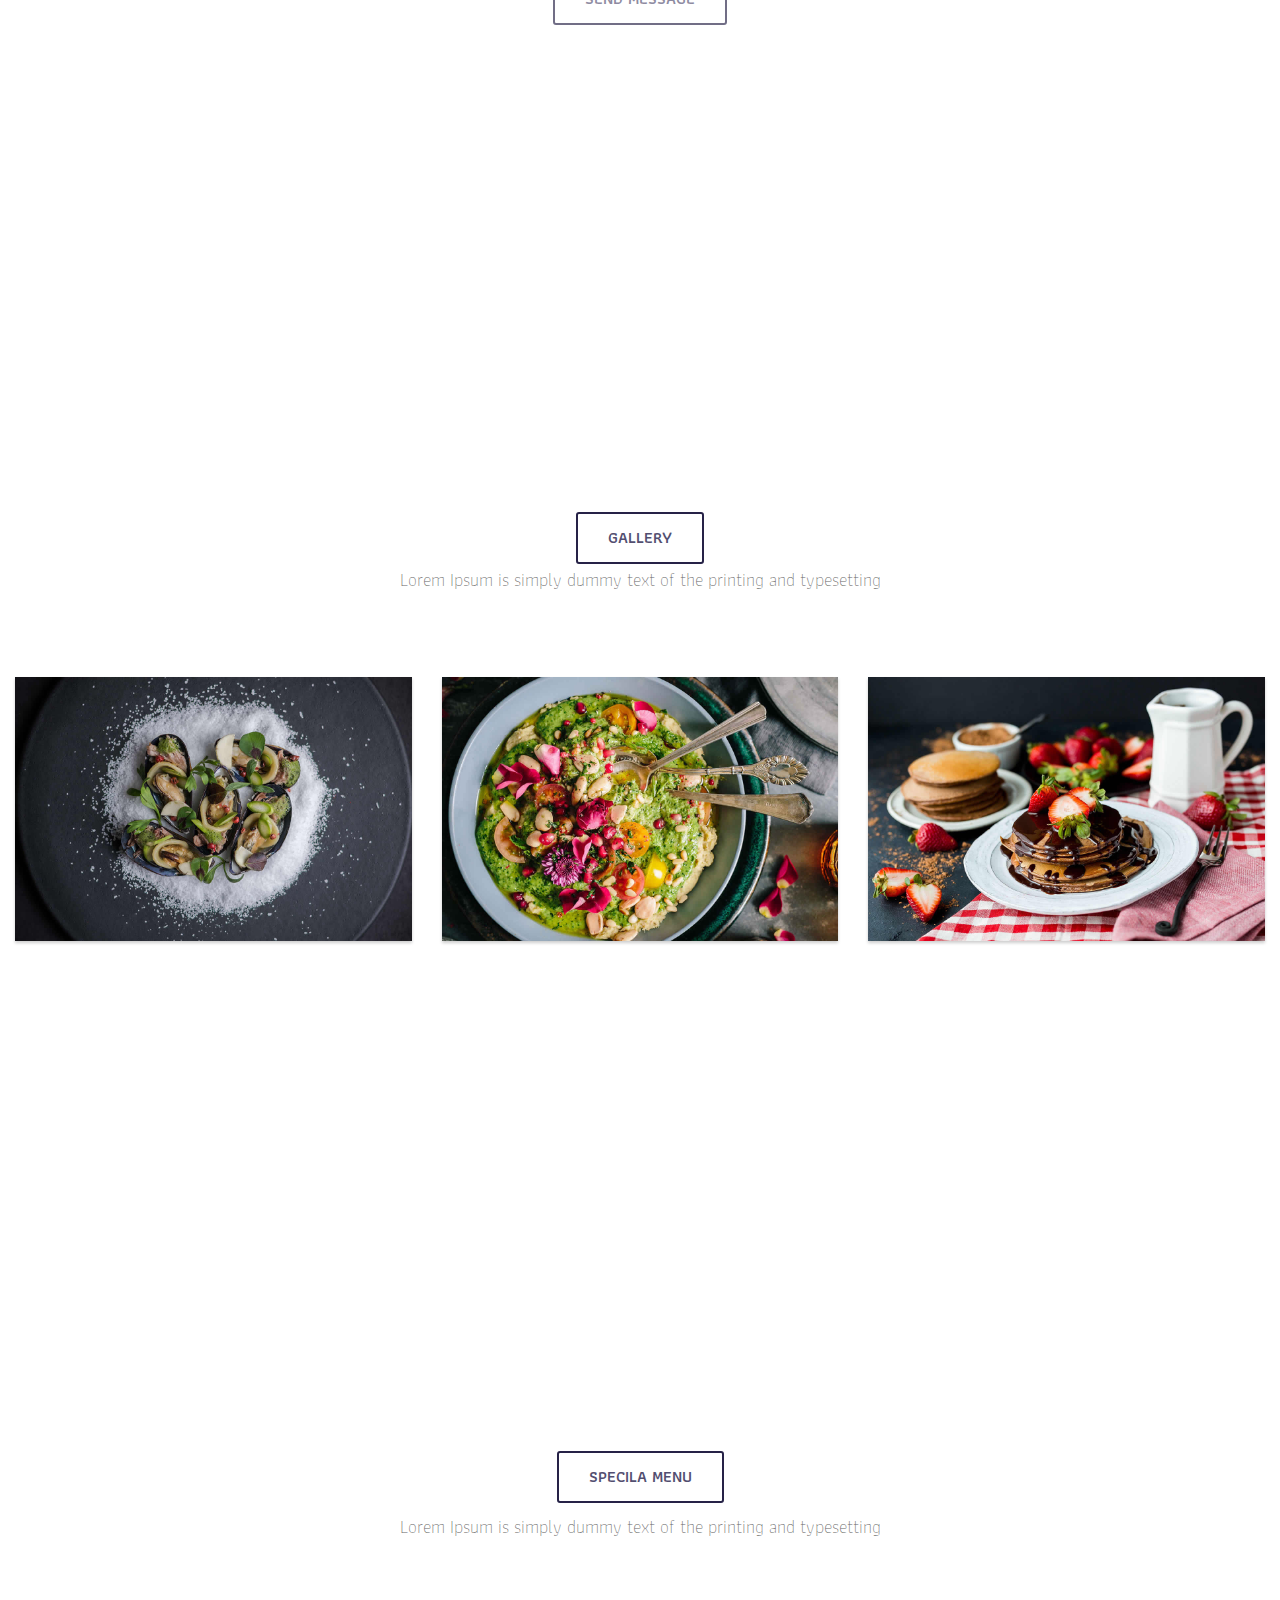
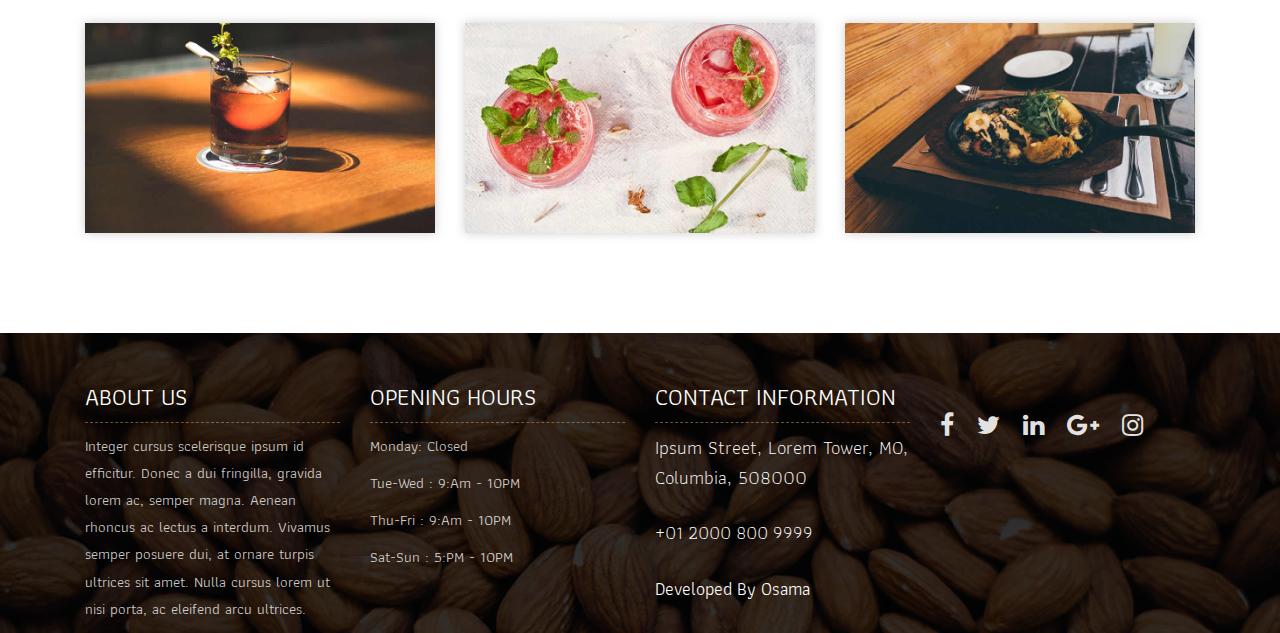
<file: contact.html>
<!DOCTYPE html>
<html lang="en">
  <head>
    <meta charset="UTF-8" />
    <meta http-equiv="X-UA-Compatible" content="IE=edge" />
    <meta name="viewport" content="width=device-width, initial-scale=1.0" />
    <!-- Site Icons -->
    <link rel="shortcut icon" href="images/favicon.ico" type="image/x-icon" />
    <link rel="apple-touch-icon" href="images/apple-touch-icon.png" />

    <!-- Bootstrap CSS -->
    <link rel="stylesheet" href="css/bootstrap.min.css" />
    <!-- Site CSS -->
    <link rel="stylesheet" href="css/style.css" />
    <!-- Responsive CSS -->
    <link rel="stylesheet" href="css/responsive.css" />
    <!-- Custom CSS -->
    <link rel="stylesheet" href="css/custom.css" />

    <link rel="stylesheet" href="css/style.css" />
    <title>Document</title>
  </head>
  <body>
    <!-- Start header -->
    <header class="top-navbar">
      <nav class="navbar navbar-expand-lg navbar-light bg-light">
        <div class="container">
          <a class="navbar-brand" href="index.html">
            <h1>Indian Restaurant</h1>
          </a>
          <button
            class="navbar-toggler"
            type="button"
            data-toggle="collapse"
            data-target="#navbars-rs-food"
            aria-controls="navbars-rs-food"
            aria-expanded="false"
            aria-label="Toggle navigation"
          >
            <span class="navbar-toggler-icon"></span>
          </button>
          <div class="collapse navbar-collapse" id="navbars-rs-food">
            <ul class="navbar-nav ml-auto">
              <li class="nav-item ">
                <a class="nav-link" href="index.html">Home</a>
              </li>
              <li class="nav-item">
                <a class="nav-link" href="menu.html">Menu</a>
              </li>
              <li class="nav-item">
                <a class="nav-link" href="about.html">About</a>
              </li>

              <li class="nav-item">
                <a class="nav-link" href="gallary.html">Gallary</a>
              </li>

              <li class="nav-item active">
                <a class="nav-link" href="contact.html">Contact</a>
              </li>
            </ul>
          </div>
        </div>
      </nav>
    </header>
    <!-- End header -->

    <!-- Start slides -->
    <div class="all-page-title page-breadcrumb">
      <div class="container text-center">
        <div class="row">
          <div class="col-lg-12">
            <h1 class="m-b-20">
              <strong
                >Welcome To <br />
                Yamifood Restaurant</strong
              >
            </h1>
            <p class="m-b-40 h5">
              See how your users experience your website in realtime or view
              <br />
              trends to see any changes in performance over time.
            </p>
            <p>
              <a class="btn btn-lg  btn-circle btn-outline-new-white" href="#"
                >Reservation</a
              >
            </p>
          </div>
        </div>
      </div>
    </div>

    <div class="map-full"></div>
    <div class="contact-box">
      <div class="container">
        <div class="row">
          <div class="col-lg-12">
            <div class="heading-title text-center">
              <h2>Contact</h2>
              <p>
                Lorem Ipsum is simply dummy text of the printing and typesetting
              </p>
            </div>
          </div>
        </div>
        <div class="row">
          <div class="col-lg-12">
            <form id="contactForm">
              <div class="row">
                <div class="col-md-12">
                  <div class="form-group">
                    <input
                      type="text"
                      class="form-control"
                      id="name"
                      name="name"
                      placeholder="Your Name"
                      required
                      data-error="Please enter your name"
                    />
                    <div class="help-block with-errors"></div>
                  </div>
                </div>
                <div class="col-md-12">
                  <div class="form-group">
                    <input
                      type="text"
                      placeholder="Your Email"
                      id="email"
                      class="form-control"
                      name="name"
                      required
                      data-error="Please enter your email"
                    />
                    <div class="help-block with-errors"></div>
                  </div>
                </div>
                <div class="col-md-12">
                  <div class="form-group">
                    <textarea
                      class="form-control"
                      id="message"
                      placeholder="Your Message"
                      rows="4"
                      data-error="Write your message"
                      required
                    ></textarea>
                    <div class="help-block with-errors"></div>
                  </div>
                  <div class="submit-button text-center">
                    <button class="btn btn-common" id="submit" type="submit">
                      Send Message
                    </button>
                    <div id="msgSubmit" class="h3 text-center hidden"></div>
                    <div class="clearfix"></div>
                  </div>
                </div>
              </div>
            </form>
          </div>
        </div>
      </div>
    </div>

    <div class="qt-box qt-background">
      <div class="container">
        <div class="row">
          <div class="col-md-8 ml-auto mr-auto text-left">
            <p class="lead">
              " If you're not the one cooking, stay out of the way and
              compliment the chef. "
            </p>
            <span class="lead">Michael Strahan</span>
          </div>
        </div>
      </div>
    </div>

    <div class="gallery-box">
      <div class="container-fluid">
        <div class="row">
          <div class="col-lg-12">
            <div class="heading-title text-center">
              <a class="btn btn-common" href="./gallary.html">Gallery</a>
              <p>
                Lorem Ipsum is simply dummy text of the printing and typesetting
              </p>
            </div>
          </div>
        </div>
        <div class="tz-gallery">
          <div class="row">
            <div class="col-sm-12 col-md-4 col-lg-4">
              <a class="lightbox" href="images/gallery-img-01.jpg">
                <img
                  class="img-fluid"
                  src="images/gallery-img-01.jpg"
                  alt="Gallery Images"
                />
              </a>
            </div>
            
            <div class="col-sm-6 col-md-4 col-lg-4">
              <a class="lightbox" href="images/gallery-img-05.jpg">
                <img
                  class="img-fluid"
                  src="images/gallery-img-05.jpg"
                  alt="Gallery Images"
                />
              </a>
            </div>
            <div class="col-sm-6 col-md-4 col-lg-4">
              <a class="lightbox" href="images/gallery-img-06.jpg">
                <img
                  class="img-fluid"
                  src="images/gallery-img-06.jpg"
                  alt="Gallery Images"
                />
              </a>
            </div>
          </div>
        </div>
      </div>
    </div>

    <div class="qt-box qt-background">
      <div class="container">
        <div class="row">
          <div class="col-md-8 ml-auto mr-auto text-left">
            <p class="lead">
              " If you're not the one cooking, stay out of the way and
              compliment the chef. "
            </p>
            <span class="lead">Michael Strahan</span>
          </div>
        </div>
      </div>
    </div>

    <div class="menu-box">
      <div class="container">
        <div class="row">
          <div class="col-lg-12">
            <div class="heading-title text-center">
              <a class="btn btn-common h2" href="./menu.html">Specila Menu</a>
              <p>
                Lorem Ipsum is simply dummy text of the printing and typesetting
              </p>
            </div>
          </div>
        </div>

        <div class="row special-list">
          <div class="col-lg-4 col-md-6 special-grid drinks">
            <div class="gallery-single fix">
              <img src="images/img-01.jpg" class="img-fluid" alt="Image" />
              <div class="why-text">
                <h4>Special Drinks 1</h4>
                <p>Sed id magna vitae eros sagittis euismod.</p>
                <h5>$7.79</h5>
              </div>
            </div>
          </div>

          <div class="col-lg-4 col-md-6 special-grid drinks">
            <div class="gallery-single fix">
              <img src="images/img-02.jpg" class="img-fluid" alt="Image" />
              <div class="why-text">
                <h4>Special Drinks 2</h4>
                <p>Sed id magna vitae eros sagittis euismod.</p>
                <h5>$9.79</h5>
              </div>
            </div>
          </div>




          <div class="col-lg-4 col-md-6 special-grid dinner">
            <div class="gallery-single fix">
              <img src="images/img-09.jpg" class="img-fluid" alt="Image" />
              <div class="why-text">
                <h4>Special Dinner 3</h4>
                <p>Sed id magna vitae eros sagittis euismod.</p>
                <h5>$24.79</h5>
              </div>
            </div>
          </div>
        </div>
      </div>
    </div>

    <footer class="footer-area bg-f">
      <div class="container">
        <div class="row">
          <div class="col-lg-3 col-md-6">
            <h3>About Us</h3>
            <p>
              Integer cursus scelerisque ipsum id efficitur. Donec a dui
              fringilla, gravida lorem ac, semper magna. Aenean rhoncus ac
              lectus a interdum. Vivamus semper posuere dui, at ornare turpis
              ultrices sit amet. Nulla cursus lorem ut nisi porta, ac eleifend
              arcu ultrices.
            </p>
          </div>
          <div class="col-lg-3 col-md-6">
            <h3>Opening hours</h3>
            <p><span class="text-color">Monday: </span>Closed</p>
            <p><span class="text-color">Tue-Wed :</span> 9:Am - 10PM</p>
            <p><span class="text-color">Thu-Fri :</span> 9:Am - 10PM</p>
            <p><span class="text-color">Sat-Sun :</span> 5:PM - 10PM</p>
          </div>
          <div class="col-lg-3 col-md-6">
            <h3>Contact information</h3>
            <p class="lead">Ipsum Street, Lorem Tower, MO, Columbia, 508000</p>
            <p class="lead"><a href="#">+01 2000 800 9999</a></p>
            <p>
              <a target="_blank" href="https://o-portofolio.netlify.com"
                >Developed By Osama</a
              >
            </p>
          </div>
          <div class="col-lg-3 col-md-6">
            <ul class="list-inline f-social">
              <li class="list-inline-item">
                <a href="#"
                  ><i class="fa fa-facebook" aria-hidden="true"></i
                ></a>
              </li>
              <li class="list-inline-item">
                <a href="#"><i class="fa fa-twitter" aria-hidden="true"></i></a>
              </li>
              <li class="list-inline-item">
                <a href="#"
                  ><i class="fa fa-linkedin" aria-hidden="true"></i
                ></a>
              </li>
              <li class="list-inline-item">
                <a href="#"
                  ><i class="fa fa-google-plus" aria-hidden="true"></i
                ></a>
              </li>
              <li class="list-inline-item">
                <a href="#"
                  ><i class="fa fa-instagram" aria-hidden="true"></i
                ></a>
              </li>
            </ul>
          </div>
        </div>
      </div>
    </footer>
    <a href="#" id="back-to-top" title="Back to top" style="display: none"
      >&uarr;</a
    >

    <!-- ALL JS FILES -->
    <script src="js/jquery-3.2.1.min.js"></script>
    <script src="js/popper.min.js"></script>
    <script src="js/bootstrap.min.js"></script>
    <!-- ALL PLUGINS -->
    <script src="js/jquery.superslides.min.js"></script>
    <script src="js/images-loded.min.js"></script>
    <script src="js/isotope.min.js"></script>
    <script src="js/baguetteBox.min.js"></script>
    <script src="js/form-validator.min.js"></script>
    <script src="js/contact-form-script.js"></script>
    <script src="js/custom.js"></script>
  </body>
</html>
</file>
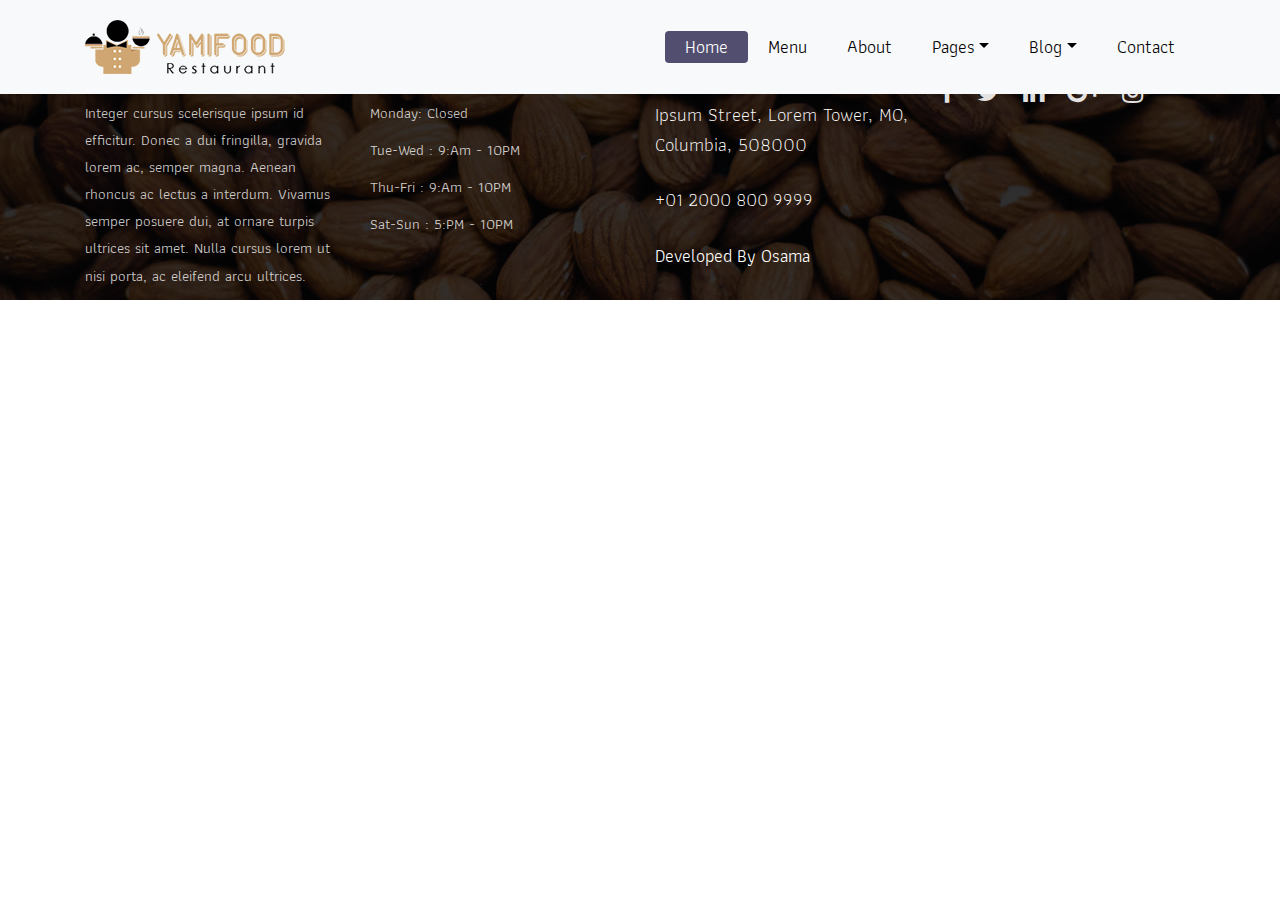
<file: footer.html>
<!DOCTYPE html>
<html lang="en">
<head>
    <meta charset="UTF-8">
    <meta http-equiv="X-UA-Compatible" content="IE=edge">
    <meta name="viewport" content="width=device-width, initial-scale=1.0">
     <!-- Site Icons -->
     <link rel="shortcut icon" href="images/favicon.ico" type="image/x-icon">
     <link rel="apple-touch-icon" href="images/apple-touch-icon.png">
 
     <!-- Bootstrap CSS -->
     <link rel="stylesheet" href="css/bootstrap.min.css">    
     <!-- Site CSS -->
     <link rel="stylesheet" href="css/style.css">    
     <!-- Responsive CSS -->
     <link rel="stylesheet" href="css/responsive.css">
     <!-- Custom CSS -->
     <link rel="stylesheet" href="css/custom.css">
 
    <link rel="stylesheet" href="css/style.css">
    <title>Document</title>
</head>
<body>

	<header class="top-navbar">
		<nav class="navbar navbar-expand-lg navbar-light bg-light">
			<div class="container">
				<a class="navbar-brand" href="index.html">
					<img src="images/logo.png" alt="" />
				</a>
				<button class="navbar-toggler" type="button" data-toggle="collapse" data-target="#navbars-rs-food" aria-controls="navbars-rs-food" aria-expanded="false" aria-label="Toggle navigation">
				  <span class="navbar-toggler-icon"></span>
				</button>
				<div class="collapse navbar-collapse" id="navbars-rs-food">
					<ul class="navbar-nav ml-auto">
						<li class="nav-item active"><a class="nav-link" href="index.html">Home</a></li>
						<li class="nav-item"><a class="nav-link" href="menu.html">Menu</a></li>
						<li class="nav-item"><a class="nav-link" href="about.html">About</a></li>
						<li class="nav-item dropdown">
							<a class="nav-link dropdown-toggle" href="#" id="dropdown-a" data-toggle="dropdown">Pages</a>
							<div class="dropdown-menu" aria-labelledby="dropdown-a">
								<a class="dropdown-item" href="reservation.html">Reservation</a>
								<a class="dropdown-item" href="stuff.html">Stuff</a>
								<a class="dropdown-item" href="gallery.html">Gallery</a>
							</div>
						</li>
						<li class="nav-item dropdown">
							<a class="nav-link dropdown-toggle" href="#" id="dropdown-a" data-toggle="dropdown">Blog</a>
							<div class="dropdown-menu" aria-labelledby="dropdown-a">
								<a class="dropdown-item" href="blog.html">blog</a>
								<a class="dropdown-item" href="blog-details.html">blog Single</a>
							</div>
						</li>
						<li class="nav-item"><a class="nav-link" href="contact.html">Contact</a></li>
					</ul>
				</div>
			</div>
		</nav>
	</header>
    <footer class="footer-area bg-f">
		<div class="container">
			<div class="row">
				<div class="col-lg-3 col-md-6">
					<h3>About Us</h3>
					<p>Integer cursus scelerisque ipsum id efficitur. Donec a dui fringilla, gravida lorem ac, semper magna. Aenean rhoncus ac lectus a interdum. Vivamus semper posuere dui, at ornare turpis ultrices sit amet. Nulla cursus lorem ut nisi porta, ac eleifend arcu ultrices.</p>
				</div>
				<div class="col-lg-3 col-md-6">
					<h3>Opening hours</h3>
					<p><span class="text-color">Monday: </span>Closed</p>
					<p><span class="text-color">Tue-Wed :</span> 9:Am - 10PM</p>
					<p><span class="text-color">Thu-Fri :</span> 9:Am - 10PM</p>
					<p><span class="text-color">Sat-Sun :</span> 5:PM - 10PM</p>
				</div>
				<div class="col-lg-3 col-md-6">
					<h3>Contact information</h3>
					<p class="lead">Ipsum Street, Lorem Tower, MO, Columbia, 508000</p>
					<p class="lead"><a href="#">+01 2000 800 9999</a></p>
					<p><a target="_blank" href="https://o-portofolio.netlify.com">Developed By Osama</a></p>
				</div>
				<div class="col-lg-3 col-md-6">
					
					<ul class="list-inline f-social">
						<li class="list-inline-item"><a href="#"><i class="fa fa-facebook" aria-hidden="true"></i></a></li>
						<li class="list-inline-item"><a href="#"><i class="fa fa-twitter" aria-hidden="true"></i></a></li>
						<li class="list-inline-item"><a href="#"><i class="fa fa-linkedin" aria-hidden="true"></i></a></li>
						<li class="list-inline-item"><a href="#"><i class="fa fa-google-plus" aria-hidden="true"></i></a></li>
						<li class="list-inline-item"><a href="#"><i class="fa fa-instagram" aria-hidden="true"></i></a></li>
					</ul>
				</div>
			</div>
		</div>
		
		
		
	</footer>
    <a href="#" id="back-to-top" title="Back to top" style="display: none;">&uarr;</a>

	<!-- ALL JS FILES -->
	<script src="js/jquery-3.2.1.min.js"></script>
	<script src="js/popper.min.js"></script>
	<script src="js/bootstrap.min.js"></script>
    <!-- ALL PLUGINS -->
	<script src="js/jquery.superslides.min.js"></script>
	<script src="js/images-loded.min.js"></script>
	<script src="js/isotope.min.js"></script>
	<script src="js/baguetteBox.min.js"></script>
	<script src="js/form-validator.min.js"></script>
    <script src="js/contact-form-script.js"></script>
    <script src="js/custom.js"></script>
</body>
</html>
</file>
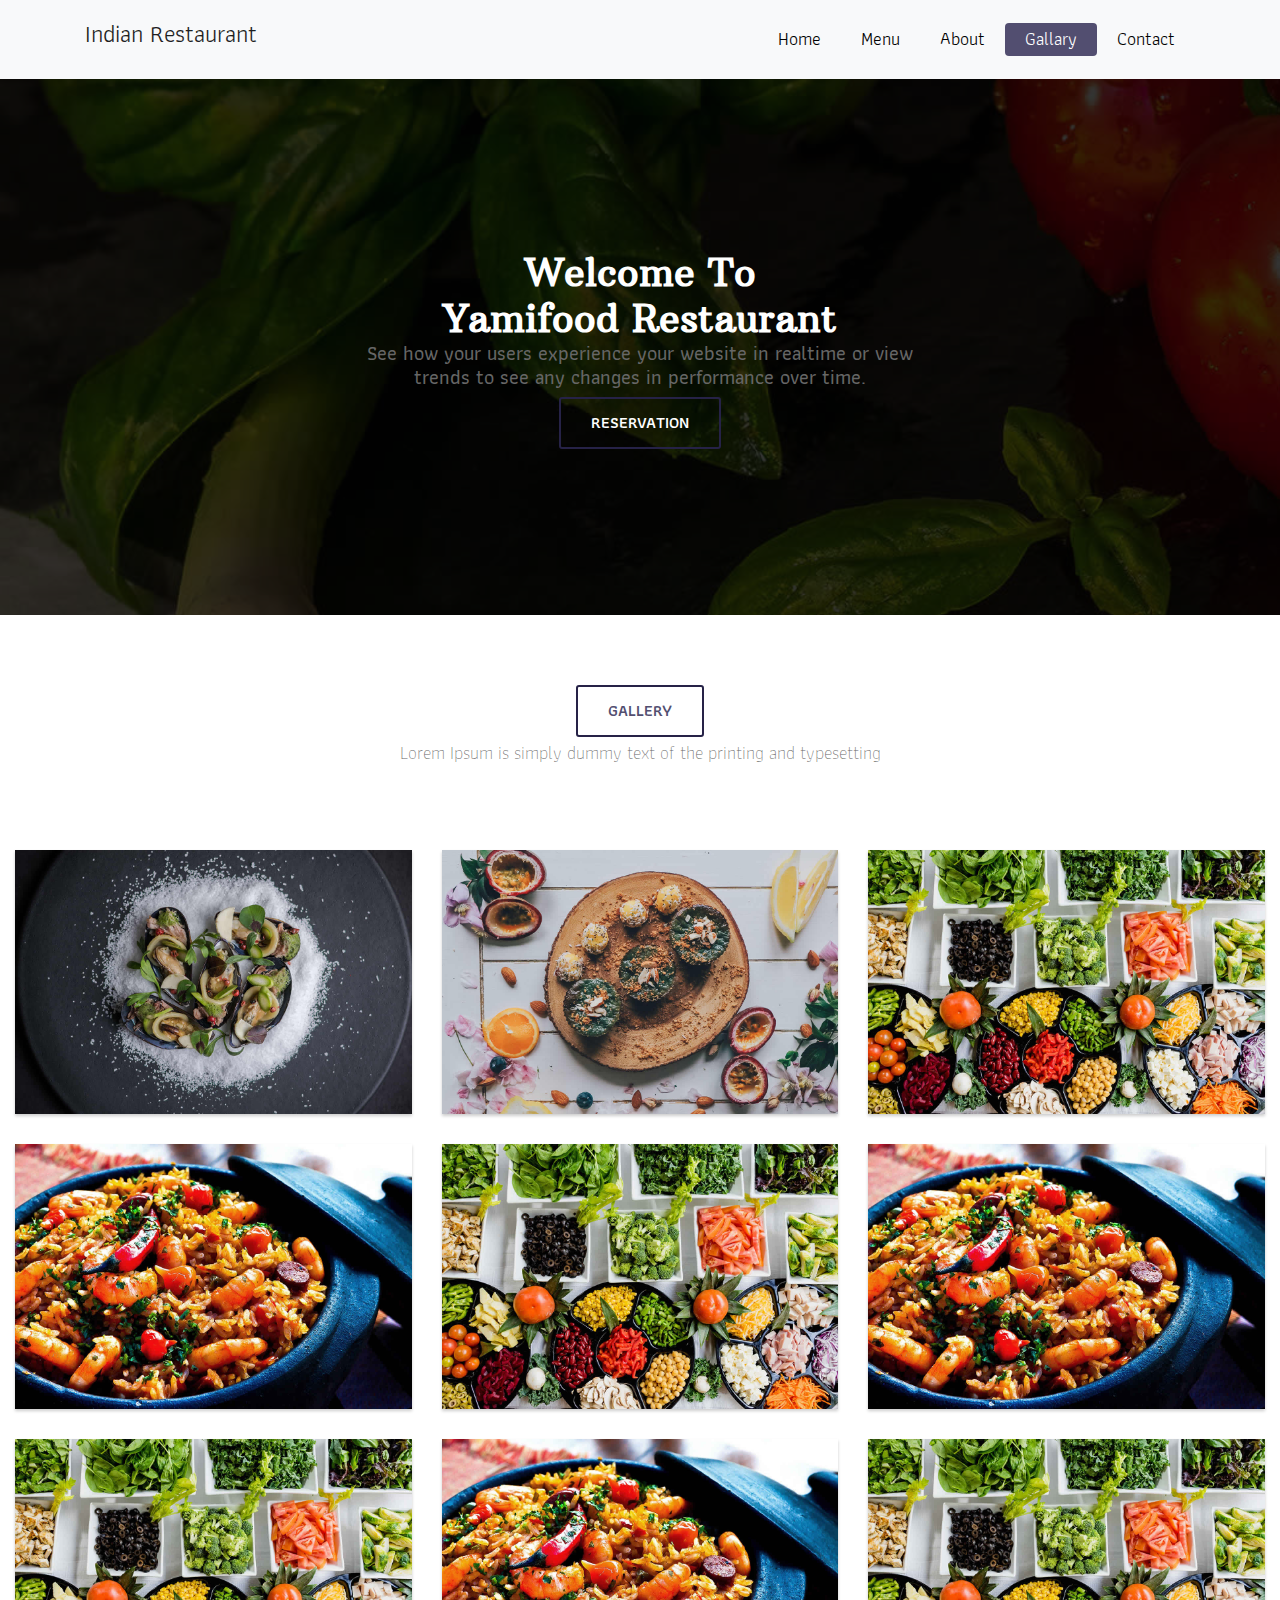
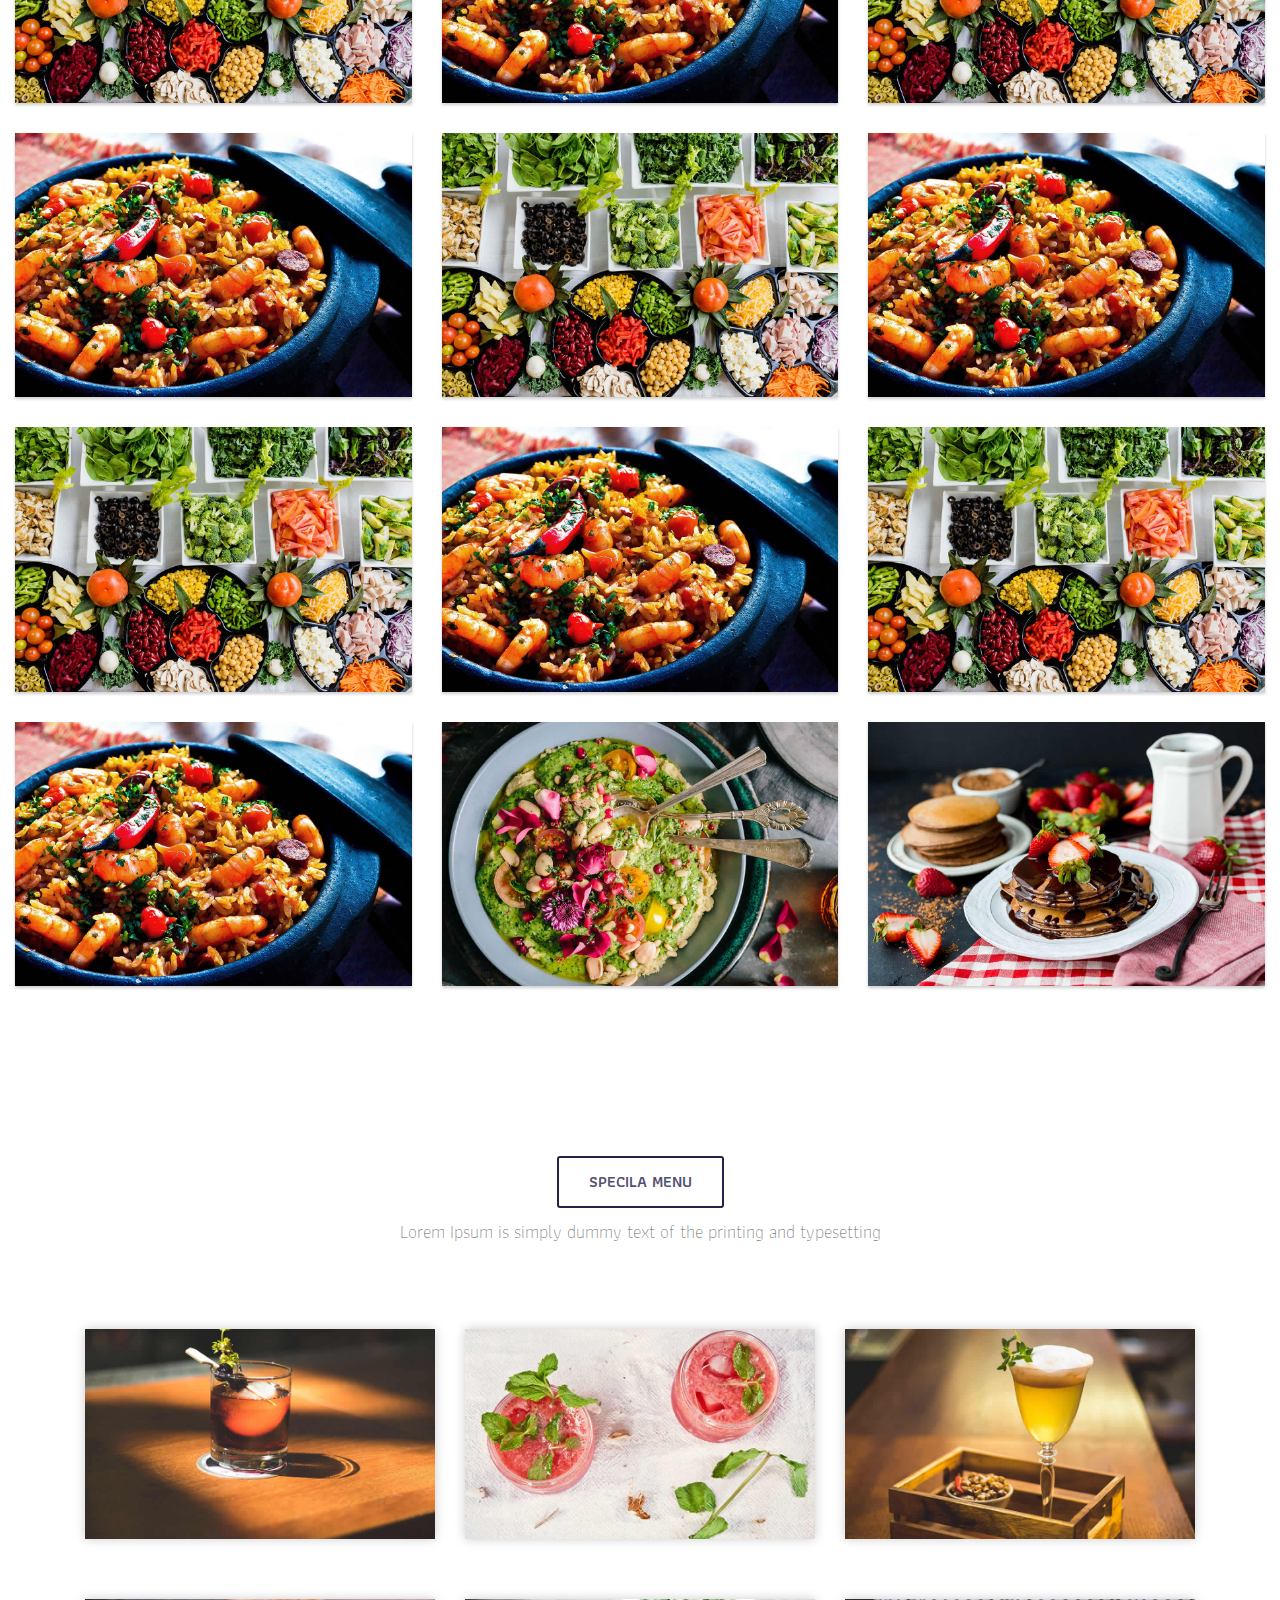
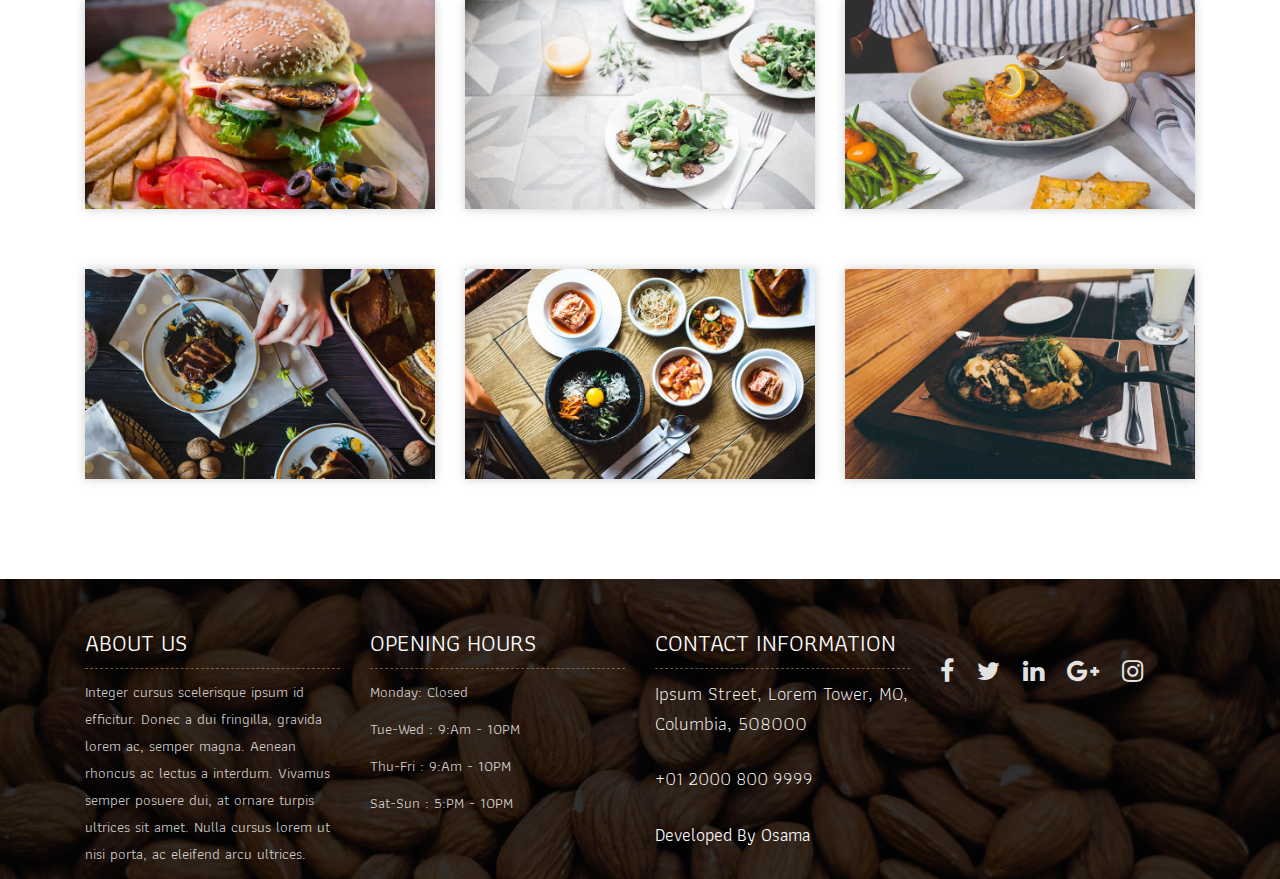
<file: gallary.html>
<!DOCTYPE html>
<html lang="en">
<head>
    <meta charset="UTF-8">
    <meta http-equiv="X-UA-Compatible" content="IE=edge">
    <meta name="viewport" content="width=device-width, initial-scale=1.0">
     <!-- Site Icons -->
     <link rel="shortcut icon" href="images/favicon.ico" type="image/x-icon">
     <link rel="apple-touch-icon" href="images/apple-touch-icon.png">
 
     <!-- Bootstrap CSS -->
     <link rel="stylesheet" href="css/bootstrap.min.css">    
     <!-- Site CSS -->
     <link rel="stylesheet" href="css/style.css">    
     <!-- Responsive CSS -->
     <link rel="stylesheet" href="css/responsive.css">
     <!-- Custom CSS -->
     <link rel="stylesheet" href="css/custom.css">
 
    <link rel="stylesheet" href="css/style.css">
    <title>Document</title>
</head>
<body>

    <!-- Start header -->
    <header class="top-navbar">
      <nav class="navbar navbar-expand-lg navbar-light bg-light">
        <div class="container">
          <a class="navbar-brand" href="index.html">
            <h1>Indian Restaurant</h1>
          </a>
          <button
            class="navbar-toggler"
            type="button"
            data-toggle="collapse"
            data-target="#navbars-rs-food"
            aria-controls="navbars-rs-food"
            aria-expanded="false"
            aria-label="Toggle navigation"
          >
            <span class="navbar-toggler-icon"></span>
          </button>
          <div class="collapse navbar-collapse" id="navbars-rs-food">
            <ul class="navbar-nav ml-auto">
              <li class="nav-item">
                <a class="nav-link" href="index.html">Home</a>
              </li>
              <li class="nav-item">
                <a class="nav-link" href="menu.html">Menu</a>
              </li>
              <li class="nav-item">
                <a class="nav-link" href="about.html">About</a>
              </li>

              <li class="nav-item active">
                <a class="nav-link" href="gallary.html">Gallary</a>
              </li>

              <li class="nav-item">
                <a class="nav-link" href="contact.html">Contact</a>
              </li>
            </ul>
          </div>
        </div>
      </nav>
    </header>
<!-- End header -->

<!-- Start slides -->
<div class="all-page-title page-breadcrumb">
    <div class="container text-center">
      <div class="row">
        <div class="col-lg-12">
            <h1 class="m-b-20"><strong>Welcome To <br> Yamifood Restaurant</strong></h1>
            <p class="m-b-40 h5">See how your users experience your website in realtime or view  <br> 
            trends to see any changes in performance over time.</p>
            <p><a class="btn btn-lg btn-circle btn-outline-new-white" href="#">Reservation</a></p>
        </div>
      </div>
    </div>
  </div>


  <div class="gallery-box">
    <div class="container-fluid">
      <div class="row">
        <div class="col-lg-12">
          <div class="heading-title text-center">
            <a class="btn btn-common" href="./gallary.html">Gallery</a>

            <p>
              Lorem Ipsum is simply dummy text of the printing and typesetting
            </p>
          </div>
        </div>
      </div>
      <div class="tz-gallery">
        <div class="row">
          <div class="col-sm-12 col-md-4 col-lg-4">
            <a class="lightbox" href="images/gallery-img-01.jpg">
              <img
                class="img-fluid"
                src="images/gallery-img-01.jpg"
                alt="Gallery Images"
              />
            </a>
          </div>
          <div class="col-sm-6 col-md-4 col-lg-4">
            <a class="lightbox" href="images/gallery-img-02.jpg">
              <img
                class="img-fluid"
                src="images/gallery-img-02.jpg"
                alt="Gallery Images"
              />
            </a>
          </div>
          <div class="col-sm-6 col-md-4 col-lg-4">
            <a class="lightbox" href="images/gallery-img-03.jpg">
              <img
                class="img-fluid"
                src="images/gallery-img-03.jpg"
                alt="Gallery Images"
              />
            </a>
          </div>
          <div class="col-sm-12 col-md-4 col-lg-4">
            <a class="lightbox" href="images/gallery-img-04.jpg">
              <img
                class="img-fluid"
                src="images/gallery-img-04.jpg"
                alt="Gallery Images"
              />
            </a>
          </div>
          <div class="col-sm-6 col-md-4 col-lg-4">
            <a class="lightbox" href="images/gallery-img-03.jpg">
              <img
                class="img-fluid"
                src="images/gallery-img-03.jpg"
                alt="Gallery Images"
              />
            </a>
          </div>
          <div class="col-sm-12 col-md-4 col-lg-4">
            <a class="lightbox" href="images/gallery-img-04.jpg">
              <img
                class="img-fluid"
                src="images/gallery-img-04.jpg"
                alt="Gallery Images"
              />
            </a>
          </div>
          <div class="col-sm-6 col-md-4 col-lg-4">
            <a class="lightbox" href="images/gallery-img-03.jpg">
              <img
                class="img-fluid"
                src="images/gallery-img-03.jpg"
                alt="Gallery Images"
              />
            </a>
          </div>
          <div class="col-sm-12 col-md-4 col-lg-4">
            <a class="lightbox" href="images/gallery-img-04.jpg">
              <img
                class="img-fluid"
                src="images/gallery-img-04.jpg"
                alt="Gallery Images"
              />
            </a>
          </div>
          <div class="col-sm-6 col-md-4 col-lg-4">
            <a class="lightbox" href="images/gallery-img-03.jpg">
              <img
                class="img-fluid"
                src="images/gallery-img-03.jpg"
                alt="Gallery Images"
              />
            </a>
          </div>
          <div class="col-sm-12 col-md-4 col-lg-4">
            <a class="lightbox" href="images/gallery-img-04.jpg">
              <img
                class="img-fluid"
                src="images/gallery-img-04.jpg"
                alt="Gallery Images"
              />
            </a>
          </div><div class="col-sm-6 col-md-4 col-lg-4">
            <a class="lightbox" href="images/gallery-img-03.jpg">
              <img
                class="img-fluid"
                src="images/gallery-img-03.jpg"
                alt="Gallery Images"
              />
            </a>
          </div>
          <div class="col-sm-12 col-md-4 col-lg-4">
            <a class="lightbox" href="images/gallery-img-04.jpg">
              <img
                class="img-fluid"
                src="images/gallery-img-04.jpg"
                alt="Gallery Images"
              />
            </a>
          </div>
          <div class="col-sm-6 col-md-4 col-lg-4">
            <a class="lightbox" href="images/gallery-img-03.jpg">
              <img
                class="img-fluid"
                src="images/gallery-img-03.jpg"
                alt="Gallery Images"
              />
            </a>
          </div>
          <div class="col-sm-12 col-md-4 col-lg-4">
            <a class="lightbox" href="images/gallery-img-04.jpg">
              <img
                class="img-fluid"
                src="images/gallery-img-04.jpg"
                alt="Gallery Images"
              />
            </a>
          </div>
          <div class="col-sm-6 col-md-4 col-lg-4">
            <a class="lightbox" href="images/gallery-img-03.jpg">
              <img
                class="img-fluid"
                src="images/gallery-img-03.jpg"
                alt="Gallery Images"
              />
            </a>
          </div>
          <div class="col-sm-12 col-md-4 col-lg-4">
            <a class="lightbox" href="images/gallery-img-04.jpg">
              <img
                class="img-fluid"
                src="images/gallery-img-04.jpg"
                alt="Gallery Images"
              />
            </a>
          </div>
          <div class="col-sm-6 col-md-4 col-lg-4">
            <a class="lightbox" href="images/gallery-img-05.jpg">
              <img
                class="img-fluid"
                src="images/gallery-img-05.jpg"
                alt="Gallery Images"
              />
            </a>
          </div>
          <div class="col-sm-6 col-md-4 col-lg-4">
            <a class="lightbox" href="images/gallery-img-06.jpg">
              <img
                class="img-fluid"
                src="images/gallery-img-06.jpg"
                alt="Gallery Images"
              />
            </a>
          </div>
        </div>
      </div>
    </div>
  </div>

  <div class="menu-box">
    <div class="container">
      <div class="row">
        <div class="col-lg-12">
          <div class="heading-title text-center">
            <a class="btn btn-common h2" href="./menu.html">Specila Menu</a>
            <p>
              Lorem Ipsum is simply dummy text of the printing and typesetting
            </p>
          </div>
        </div>
      </div>

      <div class="row special-list">
        <div class="col-lg-4 col-md-6 special-grid drinks">
          <div class="gallery-single fix">
            <img src="images/img-01.jpg" class="img-fluid" alt="Image" />
            <div class="why-text">
              <h4>Special Drinks 1</h4>
              <p>Sed id magna vitae eros sagittis euismod.</p>
              <h5>$7.79</h5>
            </div>
          </div>
        </div>

        <div class="col-lg-4 col-md-6 special-grid drinks">
          <div class="gallery-single fix">
            <img src="images/img-02.jpg" class="img-fluid" alt="Image" />
            <div class="why-text">
              <h4>Special Drinks 2</h4>
              <p>Sed id magna vitae eros sagittis euismod.</p>
              <h5>$9.79</h5>
            </div>
          </div>
        </div>

        <div class="col-lg-4 col-md-6 special-grid drinks">
          <div class="gallery-single fix">
            <img src="images/img-03.jpg" class="img-fluid" alt="Image" />
            <div class="why-text">
              <h4>Special Drinks 3</h4>
              <p>Sed id magna vitae eros sagittis euismod.</p>
              <h5>$10.79</h5>
            </div>
          </div>
        </div>

        <div class="col-lg-4 col-md-6 special-grid lunch">
          <div class="gallery-single fix">
            <img src="images/img-04.jpg" class="img-fluid" alt="Image" />
            <div class="why-text">
              <h4>Special Lunch 1</h4>
              <p>Sed id magna vitae eros sagittis euismod.</p>
              <h5>$15.79</h5>
            </div>
          </div>
        </div>

        <div class="col-lg-4 col-md-6 special-grid lunch">
          <div class="gallery-single fix">
            <img src="images/img-05.jpg" class="img-fluid" alt="Image" />
            <div class="why-text">
              <h4>Special Lunch 2</h4>
              <p>Sed id magna vitae eros sagittis euismod.</p>
              <h5>$18.79</h5>
            </div>
          </div>
        </div>

        <div class="col-lg-4 col-md-6 special-grid lunch">
          <div class="gallery-single fix">
            <img src="images/img-06.jpg" class="img-fluid" alt="Image" />
            <div class="why-text">
              <h4>Special Lunch 3</h4>
              <p>Sed id magna vitae eros sagittis euismod.</p>
              <h5>$20.79</h5>
            </div>
          </div>
        </div>

        <div class="col-lg-4 col-md-6 special-grid dinner">
          <div class="gallery-single fix">
            <img src="images/img-07.jpg" class="img-fluid" alt="Image" />
            <div class="why-text">
              <h4>Special Dinner 1</h4>
              <p>Sed id magna vitae eros sagittis euismod.</p>
              <h5>$25.79</h5>
            </div>
          </div>
        </div>

        <div class="col-lg-4 col-md-6 special-grid dinner">
          <div class="gallery-single fix">
            <img src="images/img-08.jpg" class="img-fluid" alt="Image" />
            <div class="why-text">
              <h4>Special Dinner 2</h4>
              <p>Sed id magna vitae eros sagittis euismod.</p>
              <h5>$22.79</h5>
            </div>
          </div>
        </div>

        <div class="col-lg-4 col-md-6 special-grid dinner">
          <div class="gallery-single fix">
            <img src="images/img-09.jpg" class="img-fluid" alt="Image" />
            <div class="why-text">
              <h4>Special Dinner 3</h4>
              <p>Sed id magna vitae eros sagittis euismod.</p>
              <h5>$24.79</h5>
            </div>
          </div>
        </div>
      </div>
    </div>
  </div>

    <footer class="footer-area bg-f">
		<div class="container">
			<div class="row">
				<div class="col-lg-3 col-md-6">
					<h3>About Us</h3>
					<p>Integer cursus scelerisque ipsum id efficitur. Donec a dui fringilla, gravida lorem ac, semper magna. Aenean rhoncus ac lectus a interdum. Vivamus semper posuere dui, at ornare turpis ultrices sit amet. Nulla cursus lorem ut nisi porta, ac eleifend arcu ultrices.</p>
				</div>
				<div class="col-lg-3 col-md-6">
					<h3>Opening hours</h3>
					<p><span class="text-color">Monday: </span>Closed</p>
					<p><span class="text-color">Tue-Wed :</span> 9:Am - 10PM</p>
					<p><span class="text-color">Thu-Fri :</span> 9:Am - 10PM</p>
					<p><span class="text-color">Sat-Sun :</span> 5:PM - 10PM</p>
				</div>
				<div class="col-lg-3 col-md-6">
					<h3>Contact information</h3>
					<p class="lead">Ipsum Street, Lorem Tower, MO, Columbia, 508000</p>
					<p class="lead"><a href="#">+01 2000 800 9999</a></p>
					<p><a target="_blank" href="https://o-portofolio.netlify.com">Developed By Osama</a></p>
				</div>
				<div class="col-lg-3 col-md-6">
					
					<ul class="list-inline f-social">
						<li class="list-inline-item"><a href="#"><i class="fa fa-facebook" aria-hidden="true"></i></a></li>
						<li class="list-inline-item"><a href="#"><i class="fa fa-twitter" aria-hidden="true"></i></a></li>
						<li class="list-inline-item"><a href="#"><i class="fa fa-linkedin" aria-hidden="true"></i></a></li>
						<li class="list-inline-item"><a href="#"><i class="fa fa-google-plus" aria-hidden="true"></i></a></li>
						<li class="list-inline-item"><a href="#"><i class="fa fa-instagram" aria-hidden="true"></i></a></li>
					</ul>
				</div>
			</div>
		</div>
		
		
		
	</footer>
    <a href="#" id="back-to-top" title="Back to top" style="display: none;">&uarr;</a>


	<!-- ALL JS FILES -->
	<script src="js/jquery-3.2.1.min.js"></script>
	<script src="js/popper.min.js"></script>
	<script src="js/bootstrap.min.js"></script>
    <!-- ALL PLUGINS -->
	<script src="js/jquery.superslides.min.js"></script>
	<script src="js/images-loded.min.js"></script>
	<script src="js/isotope.min.js"></script>
	<script src="js/baguetteBox.min.js"></script>
	<script src="js/form-validator.min.js"></script>
    <script src="js/contact-form-script.js"></script>
    <script src="js/custom.js"></script>
</body>
</html>
</file>
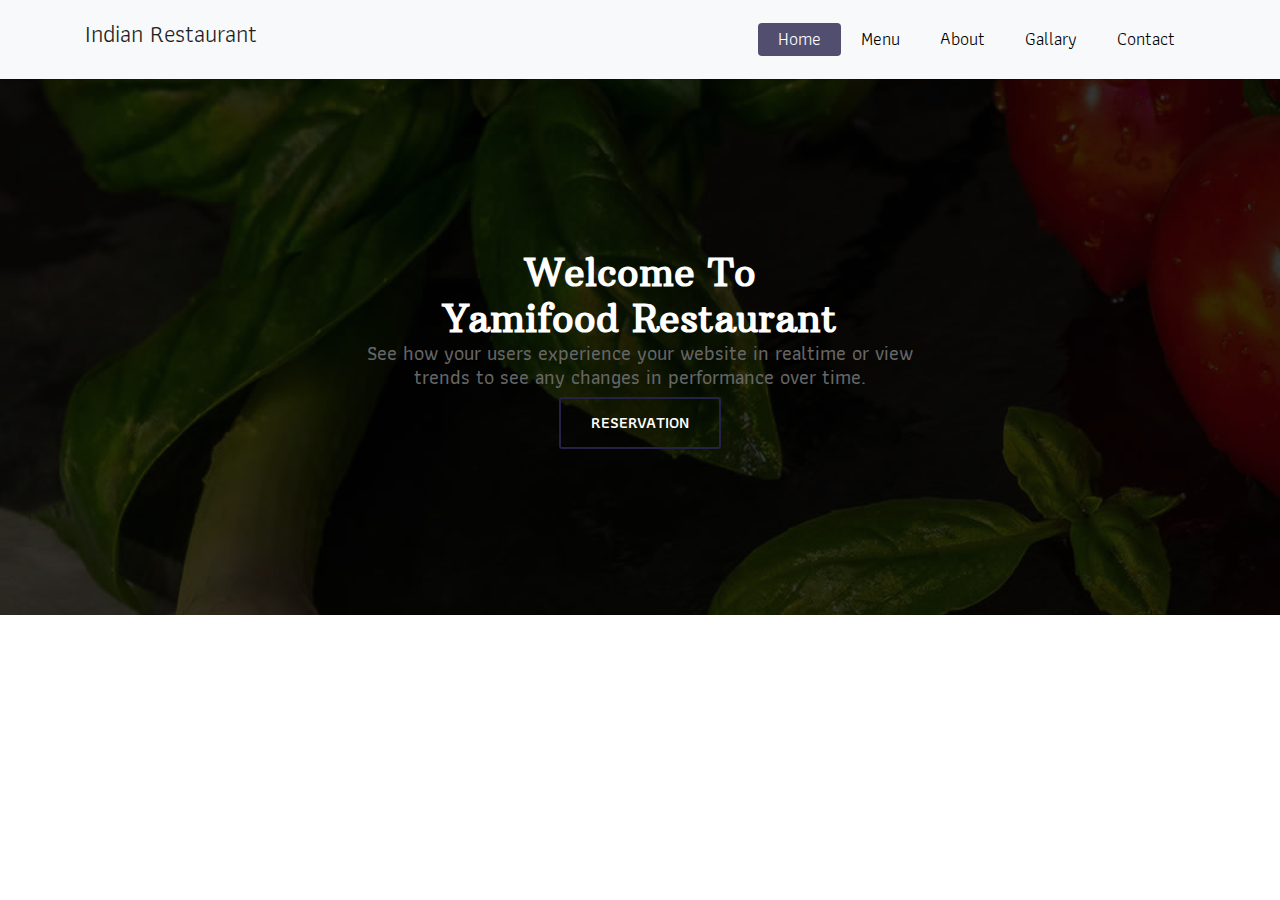
<file: header.html>
<!DOCTYPE html>
<html lang="en">
<head>
    <meta charset="UTF-8">
    <meta http-equiv="X-UA-Compatible" content="IE=edge">
    <meta name="viewport" content="width=device-width, initial-scale=1.0">
     <!-- Site Icons -->
     <link rel="shortcut icon" href="images/favicon.ico" type="image/x-icon">
     <link rel="apple-touch-icon" href="images/apple-touch-icon.png">
 
     <!-- Bootstrap CSS -->
     <link rel="stylesheet" href="css/bootstrap.min.css">    
     <!-- Site CSS -->
     <link rel="stylesheet" href="css/style.css">    
     <!-- Responsive CSS -->
     <link rel="stylesheet" href="css/responsive.css">
     <!-- Custom CSS -->
     <link rel="stylesheet" href="css/custom.css">
 
    <link rel="stylesheet" href="css/style.css">
    <title>Document</title>
</head>
<body>
    
<!-- Start header -->
<header class="top-navbar">
    <nav class="navbar navbar-expand-lg navbar-light bg-light">
      <div class="container">
        <a class="navbar-brand" href="index.html">
          <h1>Indian Restaurant</h1>
        </a>
        <button
          class="navbar-toggler"
          type="button"
          data-toggle="collapse"
          data-target="#navbars-rs-food"
          aria-controls="navbars-rs-food"
          aria-expanded="false"
          aria-label="Toggle navigation"
        >
          <span class="navbar-toggler-icon"></span>
        </button>
        <div class="collapse navbar-collapse" id="navbars-rs-food">
          <ul class="navbar-nav ml-auto">
            <li class="nav-item active">
              <a class="nav-link" href="index.html">Home</a>
            </li>
            <li class="nav-item">
              <a class="nav-link" href="menu.html">Menu</a>
            </li>
            <li class="nav-item">
              <a class="nav-link" href="about.html">About</a>
            </li>

            <li class="nav-item">
              <a class="nav-link" href="gallary.html">Gallary</a>
            </li>

            <li class="nav-item">
              <a class="nav-link" href="contact.html">Contact</a>
            </li>
          </ul>
        </div>
      </div>
    </nav>
  </header>
<!-- End header -->

<!-- Start slides -->
<div class="all-page-title page-breadcrumb">
    <div class="container text-center">
      <div class="row">
        <div class="col-lg-12">
            <h1 class="m-b-20"><strong>Welcome To <br> Yamifood Restaurant</strong></h1>
            <p class="m-b-40 h5">See how your users experience your website in realtime or view  <br> 
            trends to see any changes in performance over time.</p>
            <p><a class="btn btn-lg btn-circle btn-outline-new-white" href="#">Reservation</a></p>
        </div>
      </div>
    </div>
  </div>

	<!-- ALL JS FILES -->
	<script src="js/jquery-3.2.1.min.js"></script>
	<script src="js/popper.min.js"></script>
	<script src="js/bootstrap.min.js"></script>
    <!-- ALL PLUGINS -->
	<script src="js/jquery.superslides.min.js"></script>
	<script src="js/images-loded.min.js"></script>
	<script src="js/isotope.min.js"></script>
	<script src="js/baguetteBox.min.js"></script>
	<script src="js/form-validator.min.js"></script>
    <script src="js/contact-form-script.js"></script>
    <script src="js/custom.js"></script>
</body>
</html>
</file>
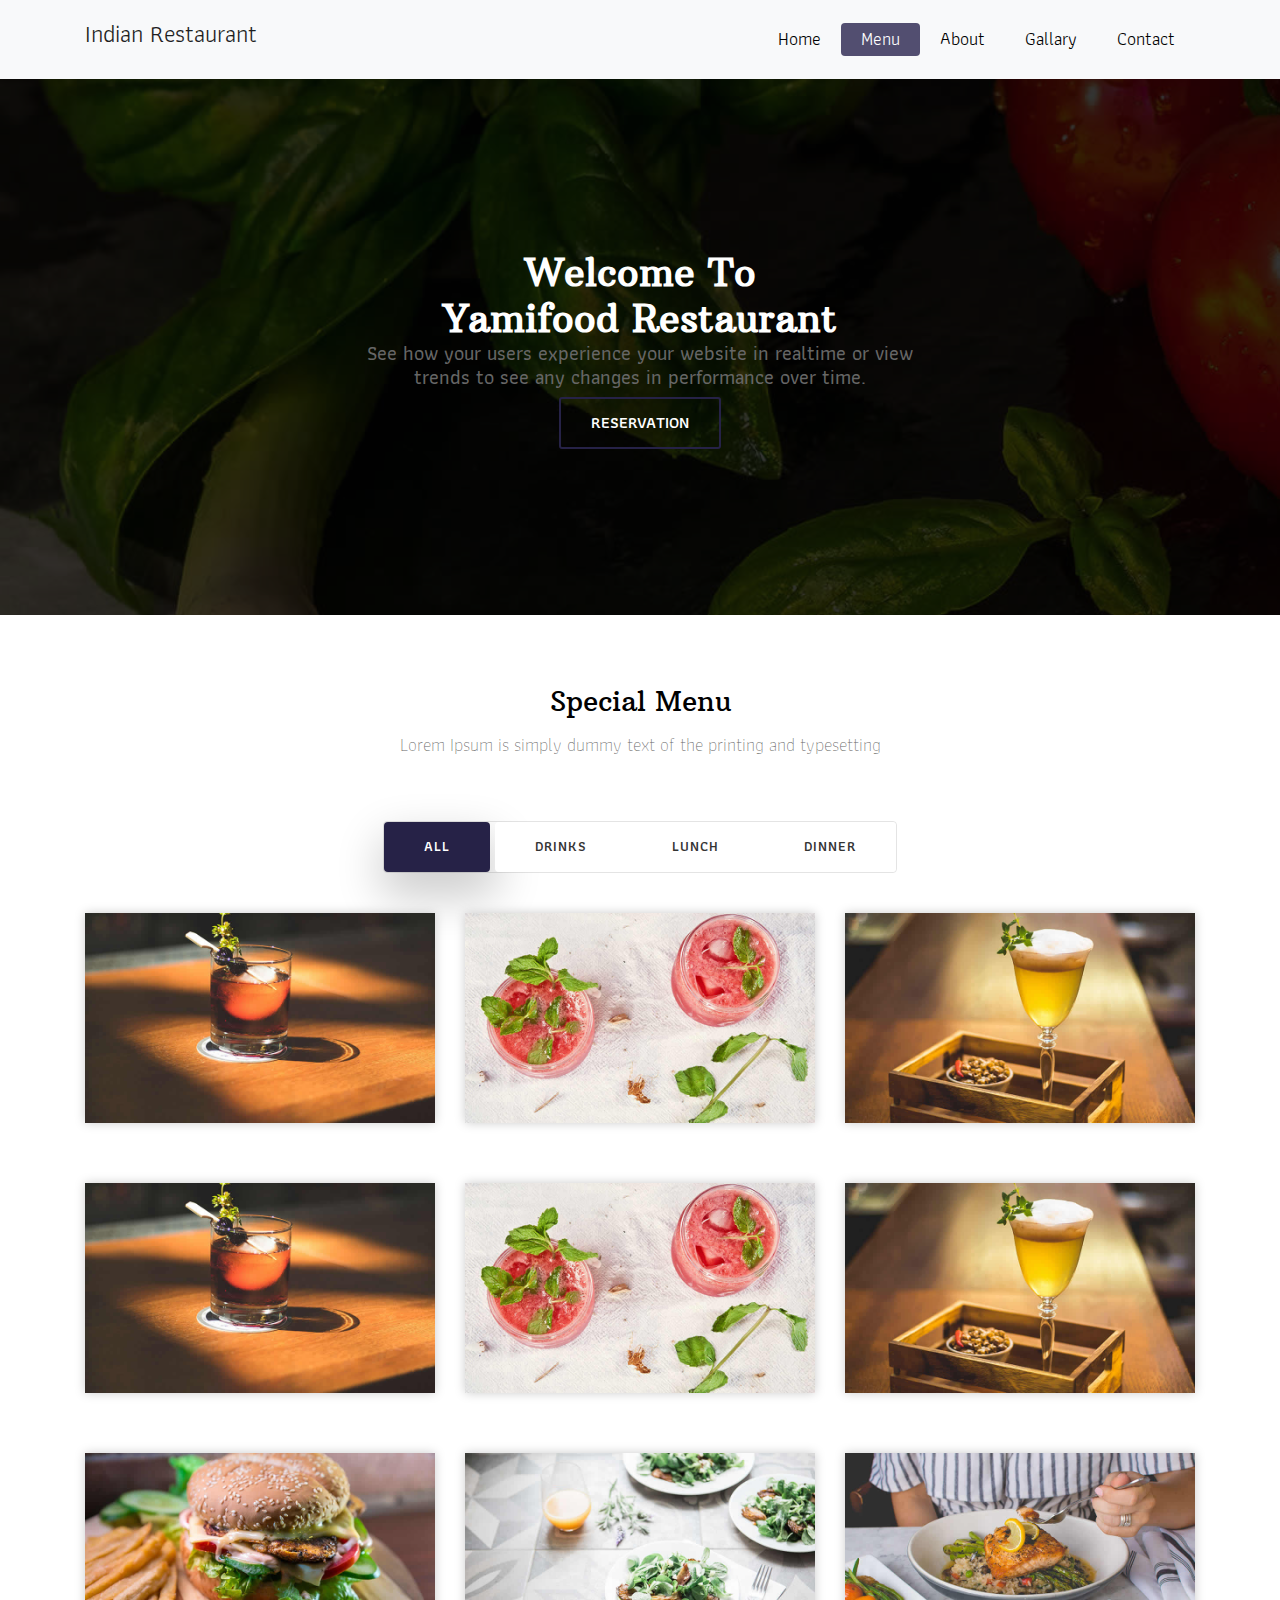
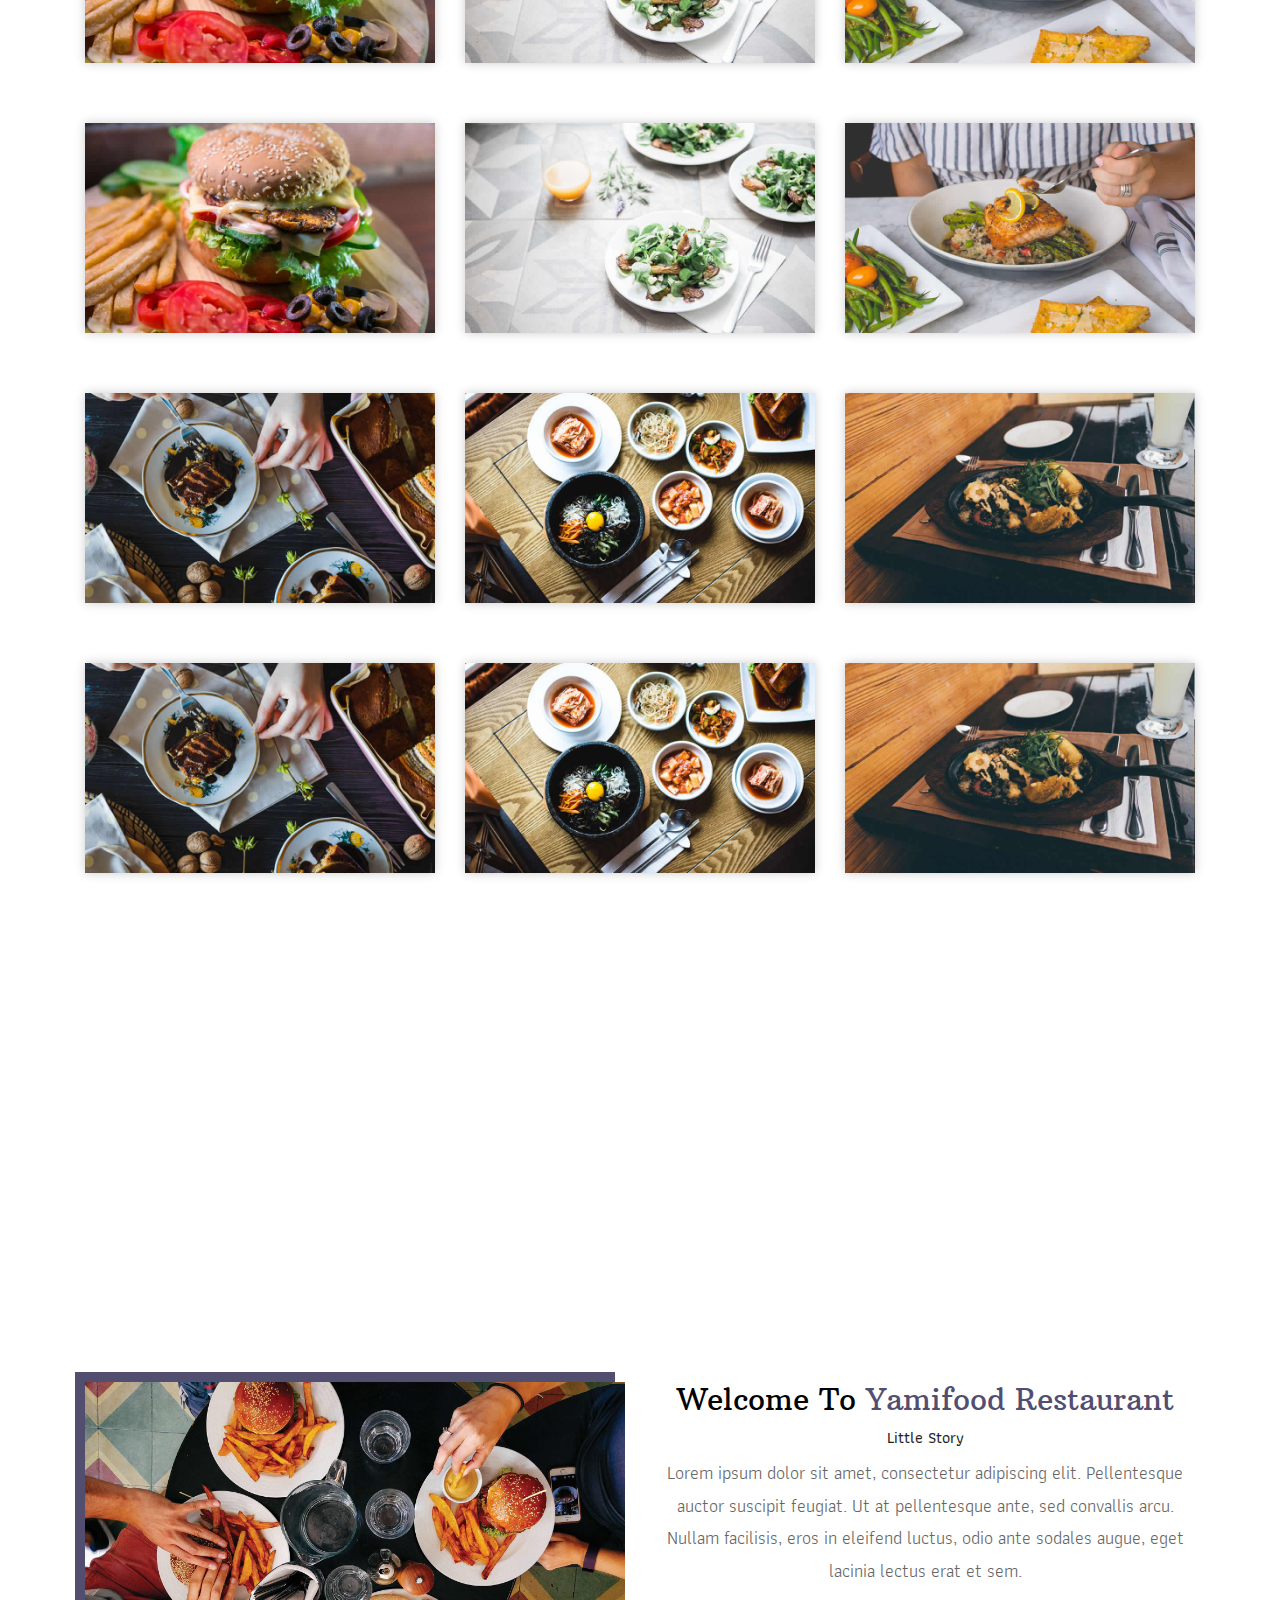
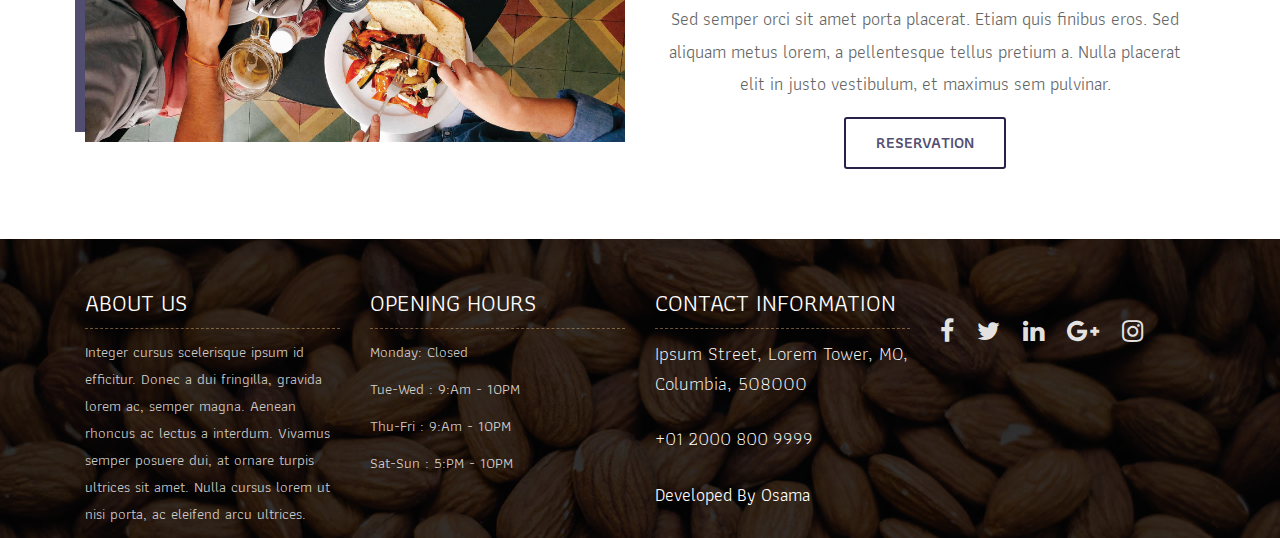
<file: menu.html>
<!DOCTYPE html>
<html lang="en">
  <head>
    <meta charset="UTF-8" />
    <meta http-equiv="X-UA-Compatible" content="IE=edge" />
    <meta name="viewport" content="width=device-width, initial-scale=1.0" />
    <!-- Site Icons -->
    <link rel="shortcut icon" href="images/favicon.ico" type="image/x-icon" />
    <link rel="apple-touch-icon" href="images/apple-touch-icon.png" />

    <!-- Bootstrap CSS -->
    <link rel="stylesheet" href="css/bootstrap.min.css" />
    <!-- Site CSS -->
    <link rel="stylesheet" href="css/style.css" />
    <!-- Responsive CSS -->
    <link rel="stylesheet" href="css/responsive.css" />
    <!-- Custom CSS -->
    <link rel="stylesheet" href="css/custom.css" />

    <link rel="stylesheet" href="css/style.css" />
    <title>Document</title>
  </head>
  <body>
    <!-- Start header -->
    <header class="top-navbar">
      <nav class="navbar navbar-expand-lg navbar-light bg-light">
        <div class="container">
          <a class="navbar-brand" href="index.html">
            <h1>Indian Restaurant</h1>
          </a>
          <button
            class="navbar-toggler"
            type="button"
            data-toggle="collapse"
            data-target="#navbars-rs-food"
            aria-controls="navbars-rs-food"
            aria-expanded="false"
            aria-label="Toggle navigation"
          >
            <span class="navbar-toggler-icon"></span>
          </button>
          <div class="collapse navbar-collapse" id="navbars-rs-food">
            <ul class="navbar-nav ml-auto">
              <li class="nav-item ">
                <a class="nav-link" href="index.html">Home</a>
              </li>
              <li class="nav-item active">
                <a class="nav-link" href="menu.html">Menu</a>
              </li>
              <li class="nav-item">
                <a class="nav-link" href="about.html">About</a>
              </li>

              <li class="nav-item">
                <a class="nav-link" href="gallary.html">Gallary</a>
              </li>

              <li class="nav-item">
                <a class="nav-link" href="contact.html">Contact</a>
              </li>
            </ul>
          </div>
        </div>
      </nav>
    </header>
    <!-- End header -->

    <!-- Start slides -->
    <div class="all-page-title page-breadcrumb">
      <div class="container text-center">
        <div class="row">
          <div class="col-lg-12">
            <h1 class="m-b-20">
              <strong
                >Welcome To <br />
                Yamifood Restaurant</strong
              >
            </h1>
            <p class="m-b-40 h5">
              See how your users experience your website in realtime or view
              <br />
              trends to see any changes in performance over time.
            </p>
            <p>
              <a class="btn btn-lg btn-circle btn-outline-new-white" href="#"
                >Reservation</a
              >
            </p>
          </div>
        </div>
      </div>
    </div>

    <div class="menu-box">
      <div class="container">
        <div class="row">
          <div class="col-lg-12">
            <div class="heading-title text-center">
              <h2>Special Menu</h2>
              <p>
                Lorem Ipsum is simply dummy text of the printing and typesetting
              </p>
            </div>
          </div>
        </div>
        <div class="row">
          <div class="col-lg-12">
            <div class="special-menu text-center">
              <div class="button-group filter-button-group">
                <button class="active" data-filter="*">All</button>
                <button data-filter=".drinks">Drinks</button>
                <button data-filter=".lunch">Lunch</button>
                <button data-filter=".dinner">Dinner</button>
              </div>
            </div>
          </div>
        </div>

        <div class="row special-list">
          <div class="col-lg-4 col-md-6 special-grid drinks">
            <div class="gallery-single fix">
              <img src="images/img-01.jpg" class="img-fluid" alt="Image" />
              <div class="why-text">
                <h4>Special Drinks 1</h4>
                <p>Sed id magna vitae eros sagittis euismod.</p>
                <h5>$7.79</h5>
              </div>
            </div>
          </div>

          <div class="col-lg-4 col-md-6 special-grid drinks">
            <div class="gallery-single fix">
              <img src="images/img-02.jpg" class="img-fluid" alt="Image" />
              <div class="why-text">
                <h4>Special Drinks 2</h4>
                <p>Sed id magna vitae eros sagittis euismod.</p>
                <h5>$9.79</h5>
              </div>
            </div>
          </div>

          <div class="col-lg-4 col-md-6 special-grid drinks">
            <div class="gallery-single fix">
              <img src="images/img-03.jpg" class="img-fluid" alt="Image" />
              <div class="why-text">
                <h4>Special Drinks 3</h4>
                <p>Sed id magna vitae eros sagittis euismod.</p>
                <h5>$10.79</h5>
              </div>
            </div>
          </div>

          <div class="col-lg-4 col-md-6 special-grid drinks">
            <div class="gallery-single fix">
              <img src="images/img-01.jpg" class="img-fluid" alt="Image" />
              <div class="why-text">
                <h4>Special Drinks 1</h4>
                <p>Sed id magna vitae eros sagittis euismod.</p>
                <h5>$7.79</h5>
              </div>
            </div>
          </div>

          <div class="col-lg-4 col-md-6 special-grid drinks">
            <div class="gallery-single fix">
              <img src="images/img-02.jpg" class="img-fluid" alt="Image" />
              <div class="why-text">
                <h4>Special Drinks 2</h4>
                <p>Sed id magna vitae eros sagittis euismod.</p>
                <h5>$9.79</h5>
              </div>
            </div>
          </div>

          <div class="col-lg-4 col-md-6 special-grid drinks">
            <div class="gallery-single fix">
              <img src="images/img-03.jpg" class="img-fluid" alt="Image" />
              <div class="why-text">
                <h4>Special Drinks 3</h4>
                <p>Sed id magna vitae eros sagittis euismod.</p>
                <h5>$10.79</h5>
              </div>
            </div>
          </div>

          <div class="col-lg-4 col-md-6 special-grid lunch">
            <div class="gallery-single fix">
              <img src="images/img-04.jpg" class="img-fluid" alt="Image" />
              <div class="why-text">
                <h4>Special Lunch 1</h4>
                <p>Sed id magna vitae eros sagittis euismod.</p>
                <h5>$15.79</h5>
              </div>
            </div>
          </div>

          <div class="col-lg-4 col-md-6 special-grid lunch">
            <div class="gallery-single fix">
              <img src="images/img-05.jpg" class="img-fluid" alt="Image" />
              <div class="why-text">
                <h4>Special Lunch 2</h4>
                <p>Sed id magna vitae eros sagittis euismod.</p>
                <h5>$18.79</h5>
              </div>
            </div>
          </div>

          <div class="col-lg-4 col-md-6 special-grid lunch">
            <div class="gallery-single fix">
              <img src="images/img-06.jpg" class="img-fluid" alt="Image" />
              <div class="why-text">
                <h4>Special Lunch 3</h4>
                <p>Sed id magna vitae eros sagittis euismod.</p>
                <h5>$20.79</h5>
              </div>
            </div>
          </div>
          <div class="col-lg-4 col-md-6 special-grid lunch">
            <div class="gallery-single fix">
              <img src="images/img-04.jpg" class="img-fluid" alt="Image" />
              <div class="why-text">
                <h4>Special Lunch 1</h4>
                <p>Sed id magna vitae eros sagittis euismod.</p>
                <h5>$15.79</h5>
              </div>
            </div>
          </div>

          <div class="col-lg-4 col-md-6 special-grid lunch">
            <div class="gallery-single fix">
              <img src="images/img-05.jpg" class="img-fluid" alt="Image" />
              <div class="why-text">
                <h4>Special Lunch 2</h4>
                <p>Sed id magna vitae eros sagittis euismod.</p>
                <h5>$18.79</h5>
              </div>
            </div>
          </div>

          <div class="col-lg-4 col-md-6 special-grid lunch">
            <div class="gallery-single fix">
              <img src="images/img-06.jpg" class="img-fluid" alt="Image" />
              <div class="why-text">
                <h4>Special Lunch 3</h4>
                <p>Sed id magna vitae eros sagittis euismod.</p>
                <h5>$20.79</h5>
              </div>
            </div>
          </div>

          <div class="col-lg-4 col-md-6 special-grid dinner">
            <div class="gallery-single fix">
              <img src="images/img-07.jpg" class="img-fluid" alt="Image" />
              <div class="why-text">
                <h4>Special Dinner 1</h4>
                <p>Sed id magna vitae eros sagittis euismod.</p>
                <h5>$25.79</h5>
              </div>
            </div>
          </div>

          <div class="col-lg-4 col-md-6 special-grid dinner">
            <div class="gallery-single fix">
              <img src="images/img-08.jpg" class="img-fluid" alt="Image" />
              <div class="why-text">
                <h4>Special Dinner 2</h4>
                <p>Sed id magna vitae eros sagittis euismod.</p>
                <h5>$22.79</h5>
              </div>
            </div>
          </div>

          <div class="col-lg-4 col-md-6 special-grid dinner">
            <div class="gallery-single fix">
              <img src="images/img-09.jpg" class="img-fluid" alt="Image" />
              <div class="why-text">
                <h4>Special Dinner 3</h4>
                <p>Sed id magna vitae eros sagittis euismod.</p>
                <h5>$24.79</h5>
              </div>
            </div>
          </div>

          <div class="col-lg-4 col-md-6 special-grid dinner">
            <div class="gallery-single fix">
              <img src="images/img-07.jpg" class="img-fluid" alt="Image" />
              <div class="why-text">
                <h4>Special Dinner 1</h4>
                <p>Sed id magna vitae eros sagittis euismod.</p>
                <h5>$25.79</h5>
              </div>
            </div>
          </div>

          <div class="col-lg-4 col-md-6 special-grid dinner">
            <div class="gallery-single fix">
              <img src="images/img-08.jpg" class="img-fluid" alt="Image" />
              <div class="why-text">
                <h4>Special Dinner 2</h4>
                <p>Sed id magna vitae eros sagittis euismod.</p>
                <h5>$22.79</h5>
              </div>
            </div>
          </div>

          <div class="col-lg-4 col-md-6 special-grid dinner">
            <div class="gallery-single fix">
              <img src="images/img-09.jpg" class="img-fluid" alt="Image" />
              <div class="why-text">
                <h4>Special Dinner 3</h4>
                <p>Sed id magna vitae eros sagittis euismod.</p>
                <h5>$24.79</h5>
              </div>
            </div>
          </div>
        </div>
      </div>
    </div>

    <div class="qt-box qt-background">
      <div class="container">
        <div class="row">
          <div class="col-md-8 ml-auto mr-auto text-left">
            <p class="lead">
              " If you're not the one cooking, stay out of the way and
              compliment the chef. "
            </p>
            <span class="lead">Michael Strahan</span>
          </div>
        </div>
      </div>
    </div>

    <div class="about-section-box">
        <div class="container">
          <div class="row">
            <div class="col-lg-6 col-md-6 col-sm-12">
              <img src="images/slider-03.jpg" alt="" class="img-fluid" />
            </div>
            <div class="col-lg-6 col-md-6 col-sm-12 text-center">
              <div class="inner-column">
                <h1>Welcome To <span>Yamifood Restaurant</span></h1>
                <h4>Little Story</h4>
                <p>
                  Lorem ipsum dolor sit amet, consectetur adipiscing elit.
                  Pellentesque auctor suscipit feugiat. Ut at pellentesque ante,
                  sed convallis arcu. Nullam facilisis, eros in eleifend luctus,
                  odio ante sodales augue, eget lacinia lectus erat et sem.
                </p>
                <p>
                  Sed semper orci sit amet porta placerat. Etiam quis finibus
                  eros. Sed aliquam metus lorem, a pellentesque tellus pretium a.
                  Nulla placerat elit in justo vestibulum, et maximus sem
                  pulvinar.
                </p>
                <a class="btn btn-lg btn-circle btn-outline-new-white" href="#"
                  >Reservation</a
                >
              </div>
            </div>
          </div>
        </div>
      </div>

    <footer class="footer-area bg-f">
      <div class="container">
        <div class="row">
          <div class="col-lg-3 col-md-6">
            <h3>About Us</h3>
            <p>
              Integer cursus scelerisque ipsum id efficitur. Donec a dui
              fringilla, gravida lorem ac, semper magna. Aenean rhoncus ac
              lectus a interdum. Vivamus semper posuere dui, at ornare turpis
              ultrices sit amet. Nulla cursus lorem ut nisi porta, ac eleifend
              arcu ultrices.
            </p>
          </div>
          <div class="col-lg-3 col-md-6">
            <h3>Opening hours</h3>
            <p><span class="text-color">Monday: </span>Closed</p>
            <p><span class="text-color">Tue-Wed :</span> 9:Am - 10PM</p>
            <p><span class="text-color">Thu-Fri :</span> 9:Am - 10PM</p>
            <p><span class="text-color">Sat-Sun :</span> 5:PM - 10PM</p>
          </div>
          <div class="col-lg-3 col-md-6">
            <h3>Contact information</h3>
            <p class="lead">Ipsum Street, Lorem Tower, MO, Columbia, 508000</p>
            <p class="lead"><a href="#">+01 2000 800 9999</a></p>
            <p>
              <a target="_blank" href="https://o-portofolio.netlify.com"
                >Developed By Osama</a
              >
            </p>
          </div>
          <div class="col-lg-3 col-md-6">
            <ul class="list-inline f-social">
              <li class="list-inline-item">
                <a href="#"
                  ><i class="fa fa-facebook" aria-hidden="true"></i
                ></a>
              </li>
              <li class="list-inline-item">
                <a href="#"><i class="fa fa-twitter" aria-hidden="true"></i></a>
              </li>
              <li class="list-inline-item">
                <a href="#"
                  ><i class="fa fa-linkedin" aria-hidden="true"></i
                ></a>
              </li>
              <li class="list-inline-item">
                <a href="#"
                  ><i class="fa fa-google-plus" aria-hidden="true"></i
                ></a>
              </li>
              <li class="list-inline-item">
                <a href="#"
                  ><i class="fa fa-instagram" aria-hidden="true"></i
                ></a>
              </li>
            </ul>
          </div>
        </div>
      </div>
    </footer>
    <a href="#" id="back-to-top" title="Back to top" style="display: none"
      >&uarr;</a
    >

    <!-- ALL JS FILES -->
    <script src="js/jquery-3.2.1.min.js"></script>
    <script src="js/popper.min.js"></script>
    <script src="js/bootstrap.min.js"></script>
    <!-- ALL PLUGINS -->
    <script src="js/jquery.superslides.min.js"></script>
    <script src="js/images-loded.min.js"></script>
    <script src="js/isotope.min.js"></script>
    <script src="js/baguetteBox.min.js"></script>
    <script src="js/form-validator.min.js"></script>
    <script src="js/contact-form-script.js"></script>
    <script src="js/custom.js"></script>
  </body>
</html>
</file>
<file: css/style.css>
/*------------------------------------------------------------------
    IMPORT FONTS
-------------------------------------------------------------------*/

@import url("https://fonts.googleapis.com/css?family=Arbutus+Slab");
@import url("https://fonts.googleapis.com/css?family=Athiti:400,500,600");

/*------------------------------------------------------------------
    IMPORT FILES
-------------------------------------------------------------------*/

@import url(animate.css);
@import url(font-awesome.min.css);
@import url(superslides.css);
@import url(baguetteBox.min.css);

/*------------------------------------------------------------------
    SKELETON
-------------------------------------------------------------------*/

body {
  color: var(--main);
  font-size: 15px;
  font-family: "Athiti", sans-serif;
  line-height: 1.80857;
}

:root {
    --primary : #262247;
    --secondary : #524e70;
    --main : #666666;
} 

a {
  color: #1f1f1f;
  text-decoration: none !important;
  outline: none !important;
  -webkit-transition: all 0.3s ease-in-out;
  -moz-transition: all 0.3s ease-in-out;
  -ms-transition: all 0.3s ease-in-out;
  -o-transition: all 0.3s ease-in-out;
  transition: all 0.3s ease-in-out;
}

h1,
h2,
h3,
h4,
h5,
h6 {
  letter-spacing: 0;
  font-weight: normal;
  position: relative;
  padding: 0 0 10px 0;
  font-weight: normal;
  line-height: 120% !important;
  color: #1f1f1f;
  margin: 0;
}

h1 {
  font-size: 24px;
}

h2 {
  font-size: 22px;
}

h3 {
  font-size: 18px;
}

h4 {
  font-size: 16px;
}

h5 {
  font-size: 14px;
}

h6 {
  font-size: 13px;
}

h1 a,
h2 a,
h3 a,
h4 a,
h5 a,
h6 a {
  color: #212121;
  text-decoration: none !important;
  opacity: 1;
}

h1 a:hover,
h2 a:hover,
h3 a:hover,
h4 a:hover,
h5 a:hover,
h6 a:hover {
  opacity: 0.8;
}

a {
  color: #1f1f1f;
  text-decoration: none;
  outline: none;
}

a,
.btn {
  text-decoration: none !important;
  outline: none !important;
  -webkit-transition: all 0.3s ease-in-out;
  -moz-transition: all 0.3s ease-in-out;
  -ms-transition: all 0.3s ease-in-out;
  -o-transition: all 0.3s ease-in-out;
  transition: all 0.3s ease-in-out;
}

.btn-custom {
  margin-top: 20px;
  background-color: transparent !important;
  border: 2px solid #ddd;
  padding: 12px 40px;
  font-size: 16px;
}

.lead {
  font-size: 18px;
  line-height: 30px;
  color: #767676;
  margin: 0;
  padding: 0;
}

blockquote {
  margin: 20px 0 20px;
  padding: 30px;
}

ul,
li,
ol {
  list-style: none;
  margin: 0px;
  padding: 0px;
}
button:focus {
  outline: none;
}

.form-control::-moz-placeholder {
  color: #2a2a2a;
  opacity: 1;
}

/*------------------------------------------------------------------
    LOADER 
-------------------------------------------------------------------*/

/*------------------------------------------------------------------
    HEADER
-------------------------------------------------------------------*/
.top-navbar {
  position: relative;
  z-index: 10;
}

.top-navbar .navbar {
  padding: 15px 0px;
  position: fixed;
  width: 100%;
  transition: height 0.3s ease-out, background-color 0.3s ease-out,
    box-shadow 0.3s ease-out;
  -webkit-transform: translate3d(0, 0, 0);
  transform: translate3d(0, 0, 0);
  z-index: 100;
}

.top-navbar .navbar-light .navbar-nav .nav-link {
  color: #010101;
  font-size: 18px;
  padding: 0px 20px;
  border-radius: 4px;
}

.top-navbar .navbar-light .navbar-nav .nav-item .nav-link:hover {
  background-color: var(--secondary);
  color: #ffffff;
}
.top-navbar .navbar-light .navbar-nav .nav-item.active .nav-link {
  background-color: var(--secondary);
  color: #ffffff;
  border-radius: 4px;
}

.navbar-expand-lg .navbar-nav .dropdown-menu {
  border: none;
  box-shadow: 2px 5px 6px rgba(0, 0, 0, 0.5);
}

.navbar-expand-lg .navbar-nav .dropdown-menu a.dropdown-item:hover {
  background-color: var(--secondary);
  color: #ffffff;
}
.navbar-light .navbar-toggler:hover {
  background-color: var(--primary);
}

/*------------------------------------------------------------------
    Slider
-------------------------------------------------------------------*/

.cover-slides {
  height: 100vh;
}
.slides-navigation a {
  background-color: var(--primary);
  position: absolute;
  height: 70px;
  width: 70px;
  top: 50%;
  font-size: 20px;
  display: block;
  color: #fff;
  line-height: 80px;
  text-align: center;
  transition: all 0.3s ease-in-out;
}
.slides-navigation a i {
  font-size: 40px;
}
.slides-navigation a:hover {
  background-color: #010101;
}
.cover-slides .container {
  height: 100%;
  position: relative;
  z-index: 2;
}
.cover-slides .container > .row {
  -webkit-box-align: center;
  -ms-flex-align: center;
  align-items: center;
}
.cover-slides .container > .row {
  height: 100%;
}

.btn {
  text-transform: uppercase;
  padding: 19px 36px;
}
.btn {
  display: inline-block;
  font-weight: 600;
  text-align: center;
  white-space: nowrap;
  vertical-align: middle;
  -webkit-user-select: none;
  -moz-user-select: none;
  -ms-user-select: none;
  user-select: none;
  border: 2px solid transparent;
  padding: 12px 30px;
  font-size: 16px;
  line-height: 1.5;
  border-radius: 0.1875rem;
  transition: color 0.15s ease-in-out, background-color 0.15s ease-in-out,
    border-color 0.15s ease-in-out, box-shadow 0.15s ease-in-out;
}
.btn-outline-new-white {
  color: #fff;
  background-color: transparent;
  background-image: none;
  border-color: var(--primary);
}
.btn-outline-new-white:hover {
  color: #ffffff;
  background-color: var(--primary);
  border-color: var(--primary);
}

.overlay-background {
  background-color: #333;
  position: absolute;
  height: 100%;
  width: 100%;
  left: 0;
  top: 0;
  opacity: 0.5;
}

.cover-slides h1 {
  font-family: "Arbutus Slab", serif;
  font-weight: 500;
  font-size: 64px;
  color: #fff;
}
.cover-slides p {
  font-size: 18px;
  color: #fff;
}
.slides-pagination a {
  border: 2px solid #ffffff;
}
.slides-pagination a.current {
  background-color: var(--primary);
  border: 2px solid var(--primary);
}

/*------------------------------------------------------------------
    About
-------------------------------------------------------------------*/

.about-section-box {
  padding: 70px 0px;
}
.about-section-box .img-fluid {
  box-shadow: -10px -10px 0px var(--secondary);
}
.inner-column {
}
.inner-column h1 {
  font-family: "Arbutus Slab", serif;
  font-size: 30px;
  color: #010101;
}
.inner-column h1 span {
  color: var(--secondary);
}
.inner-column h4 {
  font-size: 16px;
  font-weight: 500;
}
.inner-column p {
  font-size: 18px;
}
.inner-column .btn-outline-new-white {
  color: var(--secondary);
}
.inner-column .btn-outline-new-white:hover {
  color: #ffffff;
}

/*------------------------------------------------------------------
    QT
-------------------------------------------------------------------*/

.qt-background {
  background: url(../images/qt-bg.jpg) no-repeat;
  background-size: cover;
  padding: 100px 0;
  background-attachment: fixed;
  background-position: center center;
  position: relative;
}
.qt-background p {
  font-size: 35px;
  font-weight: 300;
  line-height: 44px;
  color: #fff;
  font-family: "Arbutus Slab", serif;
  margin-bottom: 20px;
}

.qt-background span {
  color: #fff;
  font-size: 20px;
  font-weight: 500;
}

/*------------------------------------------------------------------
    Menu
-------------------------------------------------------------------*/

.menu-box {
  padding: 70px 0px;
}

.heading-title {
  margin-bottom: 50px;
}
.heading-title h2 {
  color: #010101;
  font-size: 28px;
  font-family: "Arbutus Slab", serif;
}
.heading-title p {
  font-size: 18px;
  font-weight: 200;
  margin: 0px;
}

.filter-button-group {
  border: 1px solid #e4e4e4;
  border-radius: 4px;
  margin: 10px 15px;
  display: inline-block;
}

.filter-button-group button {
  color: #333;
  letter-spacing: 1px;
  text-transform: uppercase;
  font-weight: 600;
  font-size: 14px;
  cursor: pointer;
  background-color: #fff;
  padding: 12px 40px;
  border: none;
  border-radius: 4px;
}

.filter-button-group button.active {
  background-color: var(--primary);
  color: #fff;
  box-shadow: 2px 20px 45px 5px rgba(0, 0, 0, 0.2);
}

.gallery-single {
  margin: 30px 0px;
}

.gallery-single {
  position: relative;
  overflow: hidden;
  -webkit-box-shadow: 0 0 10px #ccc;
  box-shadow: 0 0 10px #ccc;
}

.why-text {
  position: absolute;
  left: 0;
  bottom: -100%;
  right: 0;
  height: 100%;
  background-color: var(--main);
  padding: 12px 12px;
  -webkit-transition: all 0.3s ease;
  transition: all 0.3s ease;
}
.why-text h4 {
  color: #ffffff;
  font-size: 24px;
  font-weight: 500;
  font-family: "Arbutus Slab", serif;
}
.why-text p {
  color: #ffffff;
  font-size: 18px;
  border-bottom: 1px dashed #010101;
  margin: 0px;
  padding-bottom: 15px;
  margin-top: 15px;
  margin-bottom: 15px;
}
.why-text h5 {
  font-size: 28px;
  font-weight: 600;
  color: #ffffff;
}

.gallery-single:hover .why-text {
  bottom: 0px;
}

/*------------------------------------------------------------------
    Gallery
-------------------------------------------------------------------*/

.gallery-box {
  padding: 70px 0px;
}
.tz-gallery {
  margin-top: 30px;
}
.tz-gallery .lightbox img {
  width: 100%;
  margin-bottom: 30px;
  transition: 0.2s ease-in-out;
  box-shadow: 0 2px 3px rgba(0, 0, 0, 0.2);
}
.tz-gallery .lightbox img:hover {
  transform: scale(1.05);
  box-shadow: 0 8px 15px rgba(0, 0, 0, 0.3);
}

/*------------------------------------------------------------------
    Customer Reviews
-------------------------------------------------------------------*/

.customer-reviews-box {
  padding: 70px 0px;
}

.carousel-inner .carousel-item .img-box {
  width: 135px;
  height: 135px;
}
.carousel-control-prev {
  left: -100px;
}
.carousel-control-next {
  right: -100px;
}
.carousel-indicators {
  top: 320px;
}

.text-warning {
  color: var(--secondary) !important;
  font-size: 24px;
}

@media (min-width: 320px) and (max-width: 640px) {
  .carousel-inner .carousel-item p {
    font-size: 14px;
  }
  .carousel-control-prev {
    left: -5px;
  }
  .carousel-control-next {
    right: -5px;
  }
  .carousel-indicators {
    top: 400px;
  }
}

#reviews .carousel-control-prev {
  background-color: var(--secondary);
  color: #ffffff;
  display: block;
  position: absolute;
  width: 8%;
  height: 50px;
  top: 50%;
  font-size: 28px;
  opacity: 1;
}
#reviews .carousel-control-prev:hover {
  background-color: #010101;
  color: #ffffff;
}

#reviews .carousel-control-next {
  background-color: var(--secondary);
  color: #ffffff;
  display: block;
  position: absolute;
  width: 8%;
  height: 50px;
  top: 50%;
  font-size: 28px;
  opacity: 1;
}
#reviews .carousel-control-next:hover {
  background-color: #010101;
  color: #ffffff;
}

/*------------------------------------------------------------------
    Contact info
-------------------------------------------------------------------*/


#contact .section-title {
  padding-bottom: 0;
}

#contact .text-success,
#contact .text-danger {
  display: none;
}

#contact .form-control {
  background: transparent;
  border: 0;
  border-bottom: 1px solid #dddddd;
  border-radius: 0;
  box-shadow: none;
  font-size: 14px;
  font-weight: normal;
  margin-bottom: 15px;
  transition: all ease-in-out 0.4s;
}

#contact .form-control:hover,
#contact .form-control:focus {
  border-bottom-color: var(--secondary);
}

#contact input {
  height: 55px;
}

#contact button#cf-submit {
  background-color: var(--primary);
  border-radius: 0;
  border: 0;
  color: #ffffff;
  font-weight: bold;
  height: 50px;
}

#contact button#cf-submit:hover {
  background: var(--secondary);
  color: #ffffff;
}




.contact-imfo-box {
  background-color: var(--secondary);
  padding: 30px 0;
}

.overflow-hidden {
  overflow: hidden;
}

.contact-imfo-box i {
  display: block;
  float: left;
  width: 60px;
  height: 60px;
  line-height: 60px;
  text-align: center;
  background-color: #fff;
  color: var(--secondary);
  font-size: 30px;
  -webkit-border-radius: 50%;
  -moz-border-radius: 50%;
  -ms-border-radius: 50%;
  border-radius: 50%;
  margin-right: 20px;
}
.contact-imfo-box h4 {
  margin: 0px;
  margin-top: 5px;
  color: #ffffff;
  font-size: 20px;
  padding: 0px;
  font-weight: 500;
  line-height: 24px;
}
.contact-imfo-box p {
  margin: 0px;
  color: #ffffff;
  font-weight: 300;
}

/*------------------------------------------------------------------
    Footer
-------------------------------------------------------------------*/

.footer-area {
  padding-top: 50px;
  padding-bottom: 0px;
}
.bg-f {
  background-image: url("../images/footer-bg.jpg");
  background-attachment: scroll;
  background-clip: initial;
  background-color: rgba(0, 0, 0, 0);
  background-origin: initial;
  background-position: center center;
  background-repeat: no-repeat;
  background-size: cover;
  position: relative;
}
.bg-f::before {
  background-color: #010101;
  content: "";
  height: 100%;
  left: 0;
  position: absolute;
  top: 0;
  width: 100%;
  z-index: 1;
  opacity: 0.8;
}

.footer-area .container {
  position: relative;
  z-index: 1;
}
.footer-area h3 {
  color: #ffffff;
  text-transform: uppercase;
  font-size: 24px;
  border-bottom: 1px dashed rgba(207, 166, 113, 0.5);
  margin-bottom: 10px;
}
.footer-area p {
  font-size: 15px;
  color: rgba(255, 255, 255, 0.8);
  margin: 0;
  padding-bottom: 10px;
}

.footer-area p.lead {
  font-size: 19px;
  color: #ffffff;
  margin-bottom: 15px;
}
.footer-area p.lead a {
  color: #ffffff;
  margin-bottom: 15px;
}
.footer-area p.lead a:hover {
  color: var(--secondary);
}
.footer-area p a {
  font-size: 18px;
  color: #ffffff;
}
.footer-area p a:hover {
  color: var(--secondary);
}

.subscribe_form {
  display: block;
  text-align: center;
  padding: 5px 0;
}

.subscribe_form .form_input {
  display: block;
  background-color: rgba(0, 0, 0, 0.7);
  color: #fff;
  border: none;
  font-size: 19px;
  line-height: 50px;
  padding: 0 10px;
  float: left;
  width: 100%;
  transition: all 0.5s ease-in-out;
}

.subscribe_form .submit {
  background-color: var(--secondary);
  color: #fff;
  font-size: 16px;
  font-weight: 600;
  line-height: 50px;
  display: inline-block;
  padding: 0 10px;
  float: left;
  width: 100%;
  border: none;
  cursor: pointer;
  transition: all 0.5s ease-in-out;
}
.subscribe_form .submit:hover {
  background-color: #010101;
}

.f-social {
  padding-bottom: 10px;
  margin: 0px;
  margin-top: 20px;
}
.f-social li a {
  font-size: 25px;
  color: rgba(255, 255, 255, 0.9);
  margin-right: 10px;
}

.copyright {
  margin-top: 20px;
  position: relative;
  display: block;
  background-color: #010101;
  border-top: 1px dashed rgba(207, 166, 113);
  padding: 30px 0;
  z-index: 1;
}

.copyright .company-name {
  font-size: 16px;
  text-align: center;
}
.copyright .company-name a {
  font-size: 16px;
}

/*------------------------------------------------------------------
    All Pages
-------------------------------------------------------------------*/

.page-breadcrumb {
  padding: 250px 0 150px;
  background: url(../images/all-bg.jpg) no-repeat;
  background-attachment: fixed;
  background-size: cover;
  background-position: 0 0;
  position: relative;
}
.all-page-title .container {
  position: relative;
  z-index: 2;
}
.all-page-title::before {
  background-color: #010101;
  content: "";
  height: 100%;
  left: 0;
  position: absolute;
  top: 0;
  width: 100%;
  z-index: 1;
  opacity: 0.8;
}
.all-page-title h1 {
  font-size: 38px;
  color: #ffffff;
  font-family: "Arbutus Slab", serif;
  padding: 0px;
}

.inner-pt {
  margin-top: 30px;
}
.inner-pt p {
  font-size: 18px;
}

.stuff-box {
  padding: 70px 0px;
}

.our-team {
  border: 2px solid var(--secondary);
  border-radius: 0px;
  text-align: center;
  margin: 10px;
  z-index: 1;
  position: relative;
}
.our-team:before,
.our-team:after {
  content: "";
  width: 100%;
  height: 104%;
  background-color: var(--secondary);
  position: absolute;
  top: 50%;
  left: 0;
  z-index: -1;
  transform: translateY(-50%) scaleX(0.3);
  transition: all 0.3s ease 0s;
}
.our-team:after {
  width: 106%;
  left: 50%;
  transform: translate(-50%, -50%) scaleY(0.25);
}
.our-team:hover:before {
  transform: translateY(-50%) scaleX(0.7);
}
.our-team:hover:after {
  transform: translate(-50%, -50%) scaleY(0.7);
}
.our-team img {
  width: 100%;
  height: auto;
  border-radius: 0px;
  transition: all 0.3s ease 0s;
}
.our-team .team-content {
  width: 93%;
  padding: 25px 0 10px;
  background-color: var(--secondary);
  position: absolute;
  bottom: 50px;
  left: 50%;
  opacity: 0;
  transform: translateX(-50%);
  transition: all 0.3s cubic-bezier(0.5, 0.2, 0.1, 0.9);
}
.our-team:hover .team-content {
  bottom: 10px;
  opacity: 1;
}
.our-team .title {
  font-size: 25px;
  font-weight: 600;
  color: #fff;
  letter-spacing: 1px;
  text-transform: capitalize;
  margin: 0;
}
.our-team .post {
  display: block;
  font-size: 16px;
  color: #fff;
  text-transform: uppercase;
  margin-bottom: 10px;
}
.our-team .social {
  padding: 0;
  margin: 0;
  list-style: none;
}
.our-team .social li {
  display: inline-block;
  margin: 0 5px;
}
.our-team .social li a {
  display: block;
  width: 35px;
  height: 35px;
  line-height: 35px;
  border-radius: 50%;
  background-color: #fff;
  font-size: 20px;
  color: var(--secondary);
  transition: all 0.3s ease 0s;
}
.our-team .social li a:hover {
  background-color: #ffffff;
  box-shadow: 0 0 0 5px rgba(255, 255, 255, 0.3);
  color: var(--secondary);
}
@media only screen and (max-width: 990px) {
  .our-team {
    margin-bottom: 30px;
  }
}

.reservation-box {
  padding: 70px 0px;
}

.reservation-box h3 {
  padding: 0px 15px;
  margin-bottom: 20px;
  font-weight: 600;
}

.help-block ul li {
  color: red;
}

.form-control[readonly] {
  background-color: #ffffff;
}

.form-control {
  border-radius: 0px;
  min-height: 50px;
}
.form-control:focus {
  border: 1px solid var(--secondary);
  box-shadow: none;
}

.form-group .picker__input.picker__input--active {
  border-color: var(--secondary);
}

.submit-button {
  margin-top: 20px;
}
.btn.btn-common {
  color: var(--secondary);
  background-color: transparent;
  background-image: none;
  border-color: var(--primary);
}
.btn.btn-common:hover {
  color: #ffffff;
  background-color: var(--primary);
  border-color: var(--primary);
}
.blog-box {
  padding: 70px 0px;
}
.blog-box-inner {
  position: relative;
  margin-bottom: 30px;
}

.blog-box-inner .blog-img-box {
  position: relative;
  display: block;
}

.blog-box-inner .blog-detail {
  position: absolute;
  top: 0;
  background-color: #fff;
  padding: 30px 25px;
  border: 1px solid #ddd;
  transition-duration: 0.5s;
  height: 100%;
}

.blog-detail h4 {
  font-size: 18px;
  font-weight: 500;
  color: #222222;
}

.blog-detail ul li {
  display: inline-block;
  padding: 0px 5px;
}
.blog-detail ul li span {
  color: var(--secondary);
  cursor: pointer;
}
.blog-detail ul li span:hover {
  color: #010101;
}

.blog-detail ul li:first-child {
  padding-left: 0px;
}

.blog-detail p {
  padding: 10px 0px 0 0;
  margin: 0px;
}

.blog-detail a {
  color: var(--secondary);
  margin-top: 20px;
}

.blog-box-inner .blog-detail:hover {
  background-color: rgba(255, 255, 255, 0.9);
}

.blog-inner-box {
  position: relative;
  margin: 0px 10px;
  margin-bottom: 30px;
}
.side-blog-img {
  box-shadow: -15px -15px 0px 0px rgba(0, 0, 0, 0.4);
  -webkit-transition: all 1s ease 0.01s;
  transition: all 1s ease 0.01s;
  position: relative;
}

.date-blog-up {
  position: absolute;
  right: 0px;
  top: 0px;
  background-color: var(--primary);
  font-size: 18px;
  color: #ffffff;
  padding: 5px 15px 5px 5px;
}
.inner-blog-detail {
  background-color: #ffffff;
  position: relative;
  padding: 30px 20px;
}

.inner-blog-detail h3 {
  font-size: 20px;
  font-weight: 500;
  padding-bottom: 15px;
}
.inner-blog-detail ul li {
  display: inline-block;
  padding: 0px 5px;
  color: #222222;
}
.inner-blog-detail ul li span {
  color: var(--primary);
}
.inner-blog-detail p {
  padding: 10px 0px;
}
.details-page blockquote {
  border-left: 5px solid var(--primary);
}
.details-page blockquote {
  padding: 20px;
}
blockquote {
  margin: 20px 0 20px;
  padding: 30px;
}
.blog-inner-details-line {
  margin: 20px 0px;
  clear: both;
  float: left;
  width: 100%;
}
.line-left-social h5 {
  font-size: 18px;
  font-weight: 600;
  padding-bottom: 15px;
}
.line-left-social ul li {
  display: inline-block;
  margin-bottom: 5px;
}
.line-right-social ul li {
  display: inline-block;
}
.line-right-social ul li a {
  display: block;
  padding: 5px;
  background-color: #f5f5f5;
  border-radius: 6px;
  font-weight: 500;
  width: 35px;
  height: 35px;
  text-align: center;
  line-height: 25px;
  font-size: 15px;
}
.line-left-social ul li a {
  display: block;
  padding: 5px 10px;
  background-color: #f5f5f5;
  border-radius: 6px;
  font-weight: 400;
  font-size: 12px;
}
.line-left-social ul li a:hover {
  background-color: var(--primary);
  color: #ffffff;
}
.line-right-social ul li a:hover {
  background-color: var(--primary);
  color: #ffffff;
}
.line-right-social h5 {
  font-size: 18px;
  font-weight: 600;
  padding-bottom: 15px;
}
.blog-comment-box {
  clear: both;
  margin: 20px 0px;
  float: left;
  width: 100%;
}
.blog-comment-box h3 {
  font-size: 18px;
  font-weight: 600;
  padding-bottom: 20px;
}
.comment-item {
  margin-bottom: 30px;
}
.comment-item-left {
  float: left;
  width: 90px;
  height: 90px;
}
.comment-item-left img {
  width: 100%;
  border-radius: 6px;
}
.comment-item-right {
  padding-left: 110px;
}
.comment-item-right a {
  font-size: 16px;
  font-weight: 500;
}
.des-l {
  display: inline-block;
  width: 100%;
}
.des-l p {
  font-size: 13px;
}
.comment-item-right a {
  font-size: 16px;
  font-weight: 500;
}
.right-btn-re {
  float: right;
  font-style: italic;
  text-align: right;
  font-size: 16px;
  padding: 5px 10px;
  background-color: #f5f5f5;
  border-radius: 6px;
}
.right-btn-re:hover {
  background-color: var(--primary);
  color: #ffffff !important;
}
.comment-respond-box {
  clear: both;
}
.blog-comment-box .children {
  margin-left: 70px;
}
.comment-item {
  margin-bottom: 30px;
}
.comment-item-right i {
  padding-right: 10px;
}

.comment-form-respond input {
  min-height: 38px;
  border: 1px solid #010101;
  border-radius: 0px;
  padding: 10px;
}
.comment-form-respond textarea {
  border: 1px solid #010101;
  border-radius: 0px;
  padding: 10px;
  min-height: 110px;
}

.btn-submit {
  color: var(--secondary);
  background-color: transparent;
  background-image: none;
  border-color: var(--primary);
}
.btn-submit:hover {
  color: #ffffff;
  background-color: var(--primary);
  border-color: var(--primary);
}

.right-side-blog h3 {
  font-weight: 600;
  font-size: 18px;
  padding-bottom: 20px;
}
.blog-search-form {
  position: relative;
  border-bottom: 1px solid #010101;
  padding-bottom: 30px;
  margin-bottom: 20px;
}
.blog-search-form input {
  width: 100%;
  min-height: 40px;
  border: 1px solid rgba(0, 0, 0, 0.3);
  padding: 5px 40px 5px 10px;
  font-size: 15px;
  color: #222222;
}
.blog-search-form .search-btn {
  position: absolute;
  right: 0px;
  background-color: none;
  border: none;
  font-size: 20px;
  min-height: 40px;
  padding: 0px 15px;
}

.right-side-blog h3 {
  font-weight: 500;
  font-size: 18px;
  padding-bottom: 20px;
}
.blog-categories {
  padding-bottom: 30px;
  margin-bottom: 20px;
}
.blog-categories ul li {
  line-height: 14px;
  padding: 10px 0px;
  border-top: 1px solid #f5f5f5;
}
.blog-categories ul li a {
  display: inline-block;
  text-transform: capitalize;
  width: 100%;
}
.blog-categories ul li a:hover {
  color: var(--primary);
}
.recent-box-blog {
  margin-bottom: 20px;
  display: inline-block;
}
.recent-img {
  float: left;
  position: relative;
}
.recent-img::before {
  position: absolute;
  content: "";
  z-index: 2;
  top: 0;
  left: 0;
  width: 100%;
  height: 100%;
  background-color: var(--primary);
  opacity: 0.4;
  transform: scale(0);
  -webkit-transform: scale(0);
  -moz-transform: scale(0);
  -ms-transform: scale(0);
  -o-transform: scale(0);
  transition: all 0.5s ease;
  -webkit-transition: all 0.5s ease;
  -moz-transition: all 0.5s ease;
  -o-transition: all 0.5s ease;
}
.recent-box-blog:hover .recent-img::before {
  transform: scale(1);
  -webkit-transform: scale(1);
  -moz-transform: scale(1);
  -ms-transform: scale(1);
  -o-transform: scale(1);
}
.recent-info {
  display: table-cell;
  vertical-align: top;
  padding-left: 15px;
}
.recent-info ul li {
  display: inline-block;
  font-size: 11px;
  padding: 0px;
  color: #222222;
}
.recent-info h4 {
  font-size: 14px;
  padding: 0px;
  margin: 11px 0px;
  font-weight: 500;
}
.blog-tag-box ul li {
  display: inline-block;
  margin-bottom: 3px;
}
.blog-tag-box ul li a {
  padding: 5px 15px;
  display: block;
  background-color: #f5f5f5;
  color: #222222;
  border-radius: 6px;
}
.blog-tag-box ul li a:hover {
  color: #ffffff;
  background-color: var(--primary);
}

.contact-box {
  padding: 70px 0px;
}

.map-full {
  width: 100%;
  height: 500px;
  border-radius: 0px;
  margin: 0px auto;
}

#back-to-top {
  position: fixed;
  bottom: 40px;
  right: 40px;
  z-index: 9999;
  width: 32px;
  height: 32px;
  text-align: center;
  line-height: 30px;
  background-color: var(--secondary);
  color: #ffffff;
  cursor: pointer;
  border: 0;
  border-radius: 2px;
  text-decoration: none;
  transition: opacity 0.2s ease-out;
  font-size: 30px;
}
</file>
<file: css/responsive.css>
/* only small desktops */
/* tablets */
/* only small tablets */
@media only screen and (min-width: 992px) and (max-width: 1180px) {
	.footer-area h3{
		font-size: 18px;
	}
}
@media (min-width: 768px) and (max-width: 991px) {
	.navbar-light .navbar-brand{
		margin-left: 15px;
	}
	.navbar-light .navbar-toggler{
		margin-right: 15px;
		border-radius: 0px;
	}
	.navbar-expand-lg .navbar-nav .dropdown-menu{
		box-shadow: none;
	}
	.carousel-control-prev{
		left: -60px;
	}
	.carousel-control-next{
		right: -60px;
	}
	.why-text h4{
		font-size: 18px;
	}
	.why-text p{
		margin: 0px;
	}
}

/* mobile or only mobile */
@media (max-width: 767px) {
	.navbar-light .navbar-brand{
		margin-left: 15px;
	}
	.navbar-light .navbar-toggler{
		margin-right: 15px;
		border-radius: 0px;
	}
	.navbar-expand-lg .navbar-nav .dropdown-menu{
		box-shadow: none;
	}
	.cover-slides h1{
		font-size: 22px;
	}
	.cover-slides p {
		font-size: 14px;
	}
	.slides-navigation a{
		height: 42px;
		width: 38px;
		line-height: 33px;
	}
	.inner-column{
		margin-top: 15px;
	}
	.inner-column h1{
		font-size: 22px;
	}
	.filter-button-group{
		margin: 10px 0px;
	}
	
	.contact-imfo-box .col-md-4{
		margin-bottom: 15px;
	}
	.carousel-control-prev{
		left: 0px;
	}
	.carousel-control-next{
		right: 0px;
	}
	.blog-box-inner .blog-detail{
		overflow: hidden;
	}
	.blog-sidebar{
		margin-top: 50px;
	}
	
}
@media only screen and (min-width: 280px) and (max-width: 599px) {
	
	.why-text p{
		margin-bottom: 0px;
		margin-top: 0px;
	}
}
</file>
<file: css/custom.css>
/** ADD YOUR AWESOME CODES HERE **/
</file>
